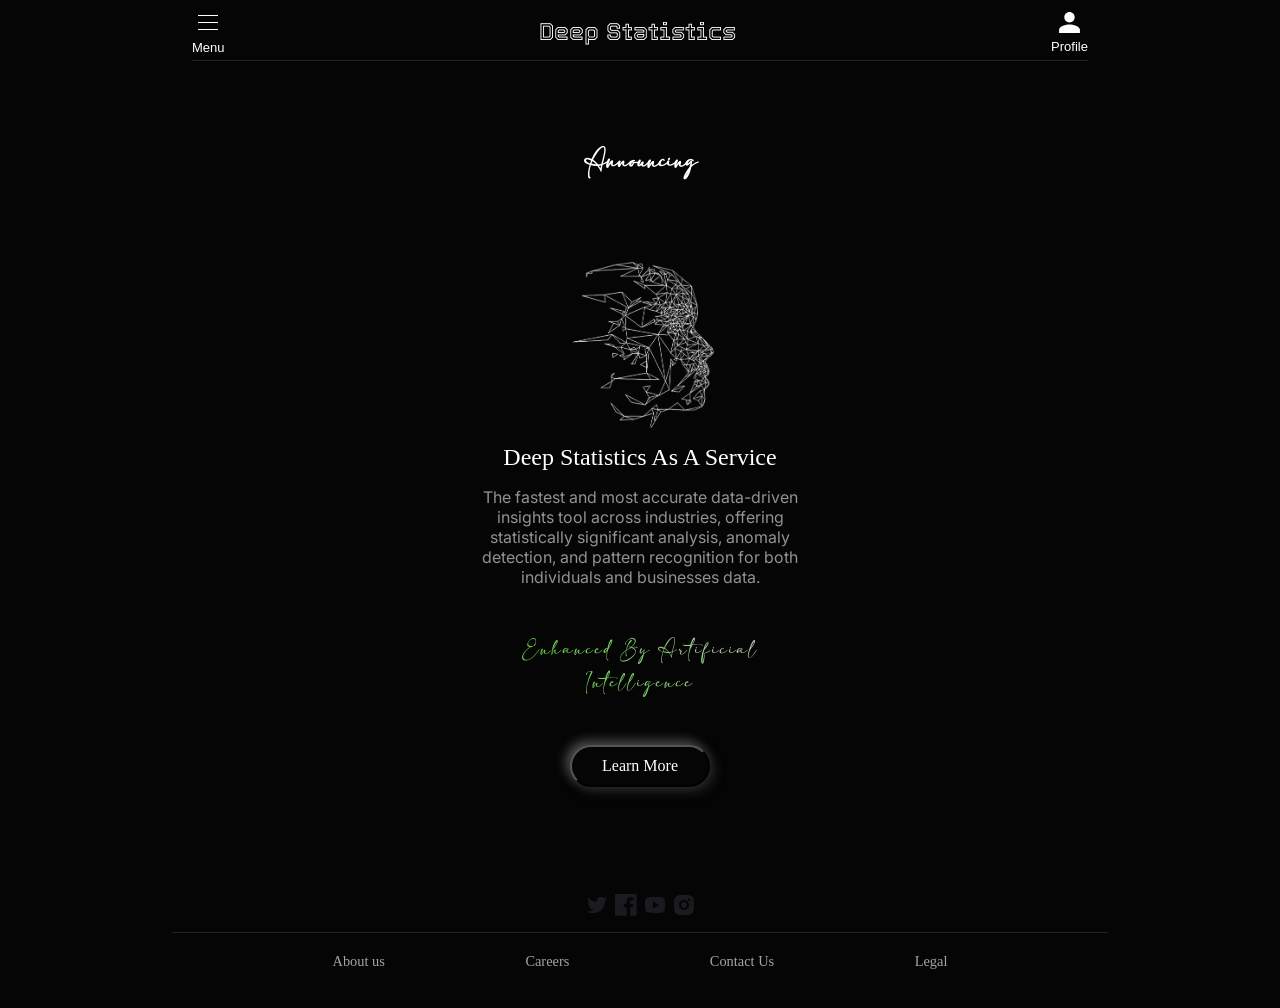
<file: index.html>
<!DOCTYPE html>
<html lang="en">
<head>
    <meta charset="UTF-8">
    <meta name="viewport" content="width=device-width, initial-scale=1.0">
    <title>Deep Statistics</title>
    <link href="https://fonts.googleapis.com/css2?family=Inter:wght@400;500;700&display=swap" rel="stylesheet">
   <link href="https://db.onlinewebfonts.com/c/4f6fb2fa3c231278167b36e966718cbb?family=Uni+Sans+Heavy+Regular" rel="stylesheet">
    <link rel="stylesheet" href="style.css">

</head>

<body>

    <header>
        <nav>
            <div style="display: grid; font-family: 'Uni Sans Heavy Regular', sans-serif;">
            <div class="menu">
                <button class="hamburger" id="hamburger">
                    <span class="line"></span>
                    <span class="line"></span>
                    <span class="line"></span>
                </button>


                <nav class="side-panel" id="sidePanel">
                    <ul>
                        <li><a href="index.html">Home</a></li>
                        <li><a href="pricing.html">Services</a></li>
                        <li><a href="mailto:business@statistics.org.in?subject=Contact%20Deep%20Statistics">Contact Us</a></li>
                    </ul>
                </nav>
            </div>
            <div style="color: white; font-size: 13px;">Menu</div>
            </div>

            <a href="./index.html">Deep Statistics</a>

            <div style="display: grid; font-family: 'Uni Sans Heavy Regular', sans-serif;">

            <div class="navbar">
                    <button class="profile-container" id="profile-hamburger">
                        <svg class="profile-icon" viewBox="0 0 24 24">
                            <path d="M12 12c2.76 0 5-2.24 5-5s-2.24-5-5-5-5 2.24-5 5 2.24 5 5 5zm0 2c-3.33 0-10 1.67-10 5v3h20v-3c0-3.33-6.67-5-10-5z"/>
                        </svg>
                    </button>

                    <nav class="profile-panel" id="profilePanel">
                        <ul>
                            <li><a href="login.html">Login</a></li>
                            <li><a href="login.html">Sign Up</a></li>
                        </ul>
                    </nav>
                </div>
                <div style="color: white; font-size: 13px;">Profile</div>

            </div>
        </nav>
    </header>

    <main>
        <fieldset style="border-top: none;">
            <legend>Announcing</legend>
            <div class="page-1">
                <div class="hero">
                    <img src="art/hero.png" alt="">
                    <div class="service">Deep Statistics As A Service</div>
                    <div class="about">The fastest and most accurate data-driven insights tool across industries, offering statistically significant analysis, anomaly detection, and pattern recognition for both individuals and businesses data.</div>
                    <div class="powered-by-ai">Enhanced By Artificial Intelligence</div>

                    <a href="./how-it-works.html">
                        <button class="learn-more">Learn More</button>
                    </a>

                </div>
            </div>
        </fieldset>
    </main>

    <footer>
        <section>
            <img src="icons/twitter.svg" alt="">
            <img src="icons/facebook.svg" alt="">
            <img src="icons/youtube.svg" alt="">
            <img src="icons/insta.svg" alt="">
        </section>
        <nav>
            <a href="./about.html">About us</a>
            <a href="./careers.html">Careers</a>
            <a href="mailto:business@statistics.org.in?subject=Contact%20Deep%20Statistics">Contact Us</a>
            <a href="./legal.html">Legal</a>
        </nav>
    </footer>

    <script>

        const hamburger = document.getElementById('hamburger');
        const profileHamburger = document.getElementById('profile-hamburger');
        const sidePanel = document.getElementById('sidePanel');

        const profilePanel = document.getElementById('profilePanel');

        hamburger.addEventListener('click', () => {
            hamburger.classList.toggle('active');
            sidePanel.classList.toggle('active');
        });

        profileHamburger.addEventListener('click', () => {
            profileHamburger.classList.toggle('active');
            profilePanel.classList.toggle('active');
        });

    </script>

</body>
</html>
</file>
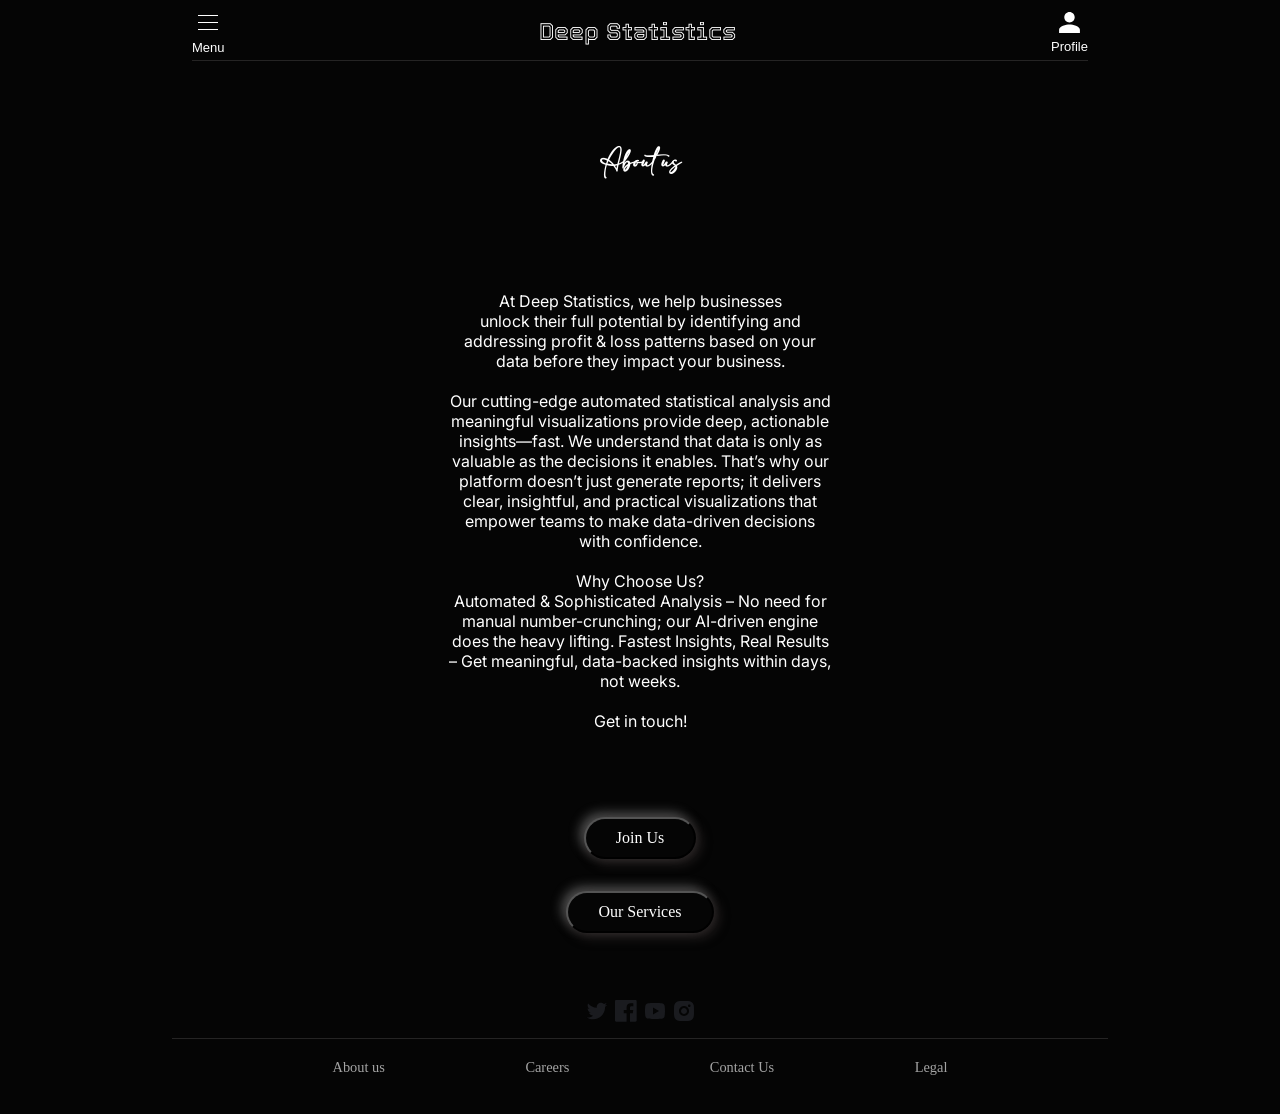
<file: about.html>
<!DOCTYPE html>
<html lang="en">
<head>
    <meta charset="UTF-8">
    <meta name="viewport" content="width=device-width, initial-scale=1.0">
    <title>Deep Statistics</title>
    <link href="https://fonts.googleapis.com/css2?family=Inter:wght@400;500;700&display=swap" rel="stylesheet">
    <link href="https://db.onlinewebfonts.com/c/4f6fb2fa3c231278167b36e966718cbb?family=Uni+Sans+Heavy+Regular" rel="stylesheet">
    <link rel="stylesheet" href="style.css">

</head>

<body>

<header>
    <nav>
        <div style="display: grid; font-family: 'Uni Sans Heavy Regular', sans-serif;">
            <div class="menu">
                <button class="hamburger" id="hamburger">
                    <span class="line"></span>
                    <span class="line"></span>
                    <span class="line"></span>
                </button>


                <nav class="side-panel" id="sidePanel">
                    <ul>
                        <li><a href="index.html">Home</a></li>
                        <li><a href="pricing.html">Services</a></li>
                        <li><a href="mailto:business@statistics.org.in?subject=Contact%20Deep%20Statistics">Contact Us</a></li>
                    </ul>
                </nav>
            </div>
            <div style="color: white; font-size: 13px;">Menu</div>
        </div>

        <a href="./index.html">Deep Statistics</a>

        <div style="display: grid; font-family: 'Uni Sans Heavy Regular', sans-serif;">

            <div class="navbar">
                <button class="profile-container" id="profile-hamburger">
                    <svg class="profile-icon" viewBox="0 0 24 24">
                        <path d="M12 12c2.76 0 5-2.24 5-5s-2.24-5-5-5-5 2.24-5 5 2.24 5 5 5zm0 2c-3.33 0-10 1.67-10 5v3h20v-3c0-3.33-6.67-5-10-5z"/>
                    </svg>
                </button>

                <nav class="profile-panel" id="profilePanel">
                    <ul>
                        <li><a href="login.html">Login</a></li>
                        <li><a href="login.html">Sign Up</a></li>
                    </ul>
                </nav>
            </div>
            <div style="color: white; font-size: 13px;">Profile</div>

        </div>
    </nav>
</header>

<main>

    <fieldset>
        <legend>About us</legend>
        <div class="about-us">
            <div>
                At Deep Statistics, we help businesses <br>unlock their full potential by identifying and addressing profit & loss patterns based on your data before they impact your business.
                <br><br>Our cutting-edge automated statistical analysis and meaningful visualizations provide deep, actionable insights—fast.
                We understand that data is only as valuable as the decisions it enables. That’s why our platform doesn’t just generate reports; it delivers clear, insightful, and practical visualizations that empower teams to make data-driven decisions with confidence.
    <br> <br>
                Why Choose Us?<br>
                Automated & Sophisticated Analysis – No need for manual number-crunching; our AI-driven engine does the heavy lifting.
                Fastest Insights, Real Results – Get meaningful, data-backed insights within days, not weeks.
                <br> <br>
                Get in touch!
            </div>
        </div>
    </fieldset>

    <a href="./careers.html">
        <button class="learn-more">Join Us</button>
    </a>

    <a href="pricing.html">
        <button class="learn-more">Our Services</button>
    </a>

</main>

<footer>
    <section>
        <img src="icons/twitter.svg" alt="">
        <img src="icons/facebook.svg" alt="">
        <img src="icons/youtube.svg" alt="">
        <img src="icons/insta.svg" alt="">
    </section>
    <nav>
        <a href="./about.html">About us</a>
        <a href="./careers.html">Careers</a>
        <a href="mailto:business@statistics.org.in?subject=Contact%20Deep%20Statistics">Contact Us</a>
        <a href="./legal.html">Legal</a>
    </nav>
</footer>

<script>

    const hamburger = document.getElementById('hamburger');
    const profileHamburger = document.getElementById('profile-hamburger');
    const sidePanel = document.getElementById('sidePanel');

    const profilePanel = document.getElementById('profilePanel');

    hamburger.addEventListener('click', () => {
        hamburger.classList.toggle('active');
        sidePanel.classList.toggle('active');
    });

    profileHamburger.addEventListener('click', () => {
        profileHamburger.classList.toggle('active');
        profilePanel.classList.toggle('active');
    });

</script>

</body>
</html>
</file>
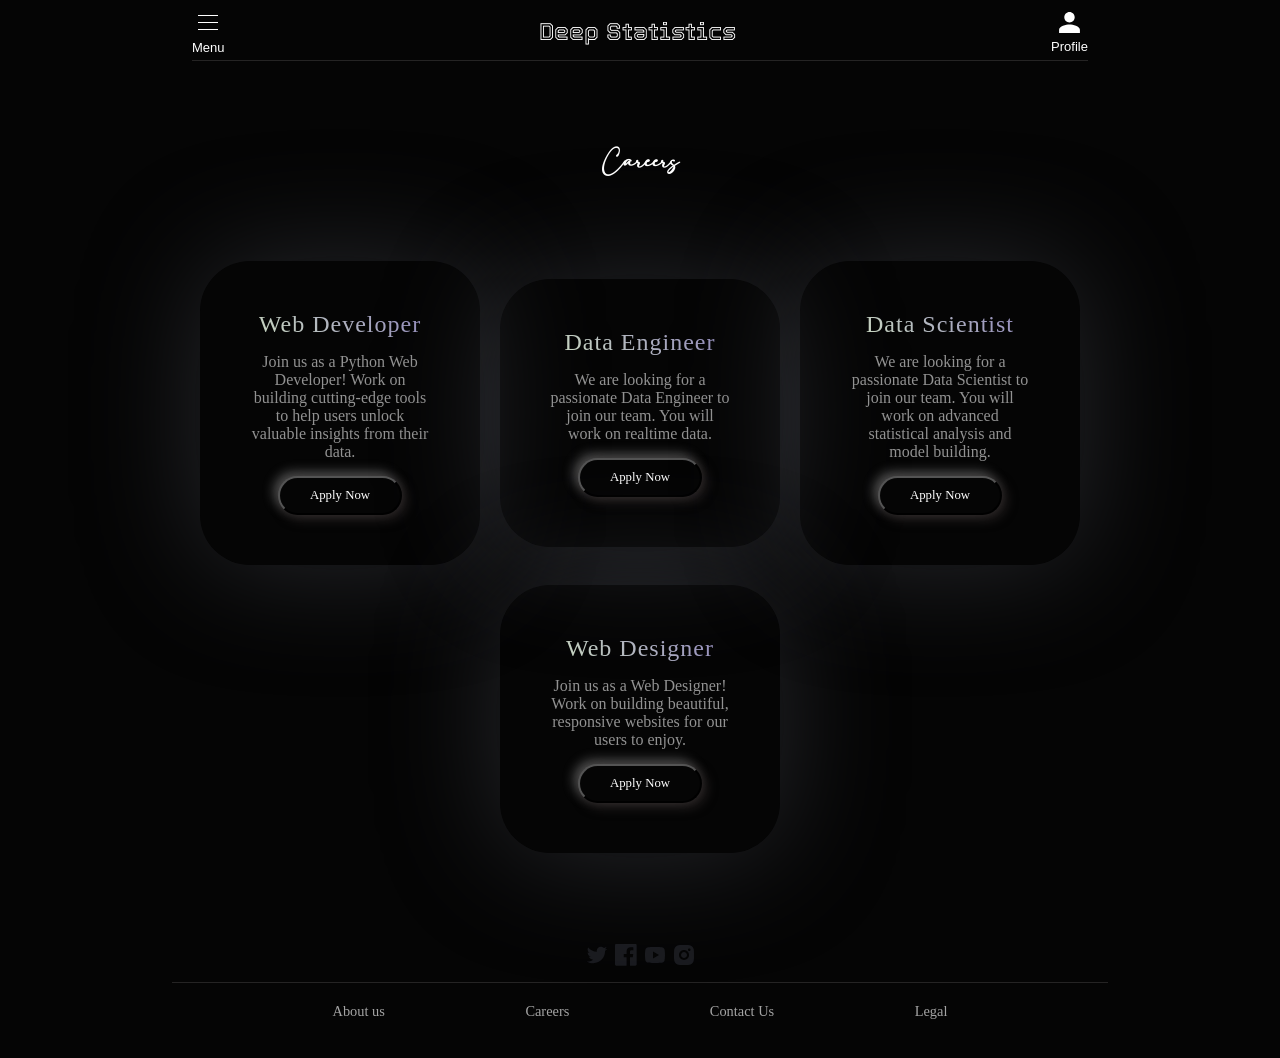
<file: careers.html>
<!DOCTYPE html>
<html lang="en">
<head>
    <meta charset="UTF-8">
    <meta name="viewport" content="width=device-width, initial-scale=1.0">
    <title>Deep Statistics</title>
    <link href="https://fonts.googleapis.com/css2?family=Inter:wght@400;500;700&display=swap" rel="stylesheet">
    <link href="https://db.onlinewebfonts.com/c/4f6fb2fa3c231278167b36e966718cbb?family=Uni+Sans+Heavy+Regular" rel="stylesheet">
    <link rel="stylesheet" href="style.css">

</head>

<body>

<header>
    <nav>
        <div style="display: grid; font-family: 'Uni Sans Heavy Regular', sans-serif;">
            <div class="menu">
                <button class="hamburger" id="hamburger">
                    <span class="line"></span>
                    <span class="line"></span>
                    <span class="line"></span>
                </button>


                <nav class="side-panel" id="sidePanel">
                    <ul>
                        <li><a href="index.html">Home</a></li>
                        <li><a href="pricing.html">Services</a></li>
                        <li><a href="mailto:business@statistics.org.in?subject=Contact%20Deep%20Statistics">Contact Us</a></li>
                    </ul>
                </nav>
            </div>
            <div style="color: white; font-size: 13px;">Menu</div>
        </div>

        <a href="./index.html">Deep Statistics</a>

        <div style="display: grid; font-family: 'Uni Sans Heavy Regular', sans-serif;">

            <div class="navbar">
                <button class="profile-container" id="profile-hamburger">
                    <svg class="profile-icon" viewBox="0 0 24 24">
                        <path d="M12 12c2.76 0 5-2.24 5-5s-2.24-5-5-5-5 2.24-5 5 2.24 5 5 5zm0 2c-3.33 0-10 1.67-10 5v3h20v-3c0-3.33-6.67-5-10-5z"/>
                    </svg>
                </button>

                <nav class="profile-panel" id="profilePanel">
                    <ul>
                        <li><a href="login.html">Login</a></li>
                        <li><a href="login.html">Sign Up</a></li>
                    </ul>
                </nav>
            </div>
            <div style="color: white; font-size: 13px;">Profile</div>

        </div>
    </nav>
</header>

<main>

    <fieldset>
        <legend>Careers</legend>
        <div class="pricing">
            <div class="card">
                <div class="card-header text-glow">Web Developer</div>
                <div>Join us as a Python Web Developer! Work on building cutting-edge tools to help users unlock valuable insights from their data.</div>
                <button class="talk-to-us" onclick="window.location.href='mailto:hiring@statistics.org.in?subject=Job%20Application%20-%20Web%20Developer'">Apply Now</button>
            </div>
            <div class="card">
                <div class="card-header text-glow">Data Engineer</div>
                <div>We are looking for a passionate Data Engineer to join our team. You will work on realtime data.</div>
                <button class="talk-to-us" onclick="window.location.href='mailto:hiring@statistics.org.in?subject=Job%20Application%20-%20Data%20Engineer'">Apply Now</button>

            </div>
            <div class="card">
                <div class="card-header text-glow">Data Scientist</div>
                <div>We are looking for a passionate Data Scientist to join our team. You will work on advanced statistical analysis and model building.</div>
                <button class="talk-to-us" onclick="window.location.href='mailto:hiring@statistics.org.in?subject=Job%20Application%20-%20Data%20Scientist'">Apply Now</button>

            </div>
            <div class="card">
                <div class="card-header text-glow">Web Designer</div>
                <div>Join us as a Web Designer! Work on building beautiful, responsive websites for our users to enjoy.</div>
                <button class="talk-to-us" onclick="window.location.href='mailto:hiring@statistics.org.in?subject=Job%20Application%20-%20Web%20Designer'">Apply Now</button>

            </div>
        </div>
    </fieldset>

</main>

<footer>
    <section>
        <img src="icons/twitter.svg" alt="">
        <img src="icons/facebook.svg" alt="">
        <img src="icons/youtube.svg" alt="">
        <img src="icons/insta.svg" alt="">
    </section>
    <nav>
        <a href="./about.html">About us</a>
        <a href="./careers.html">Careers</a>
        <a href="mailto:business@statistics.org.in?subject=Contact%20Deep%20Statistics">Contact Us</a>
        <a href="./legal.html">Legal</a>
    </nav>
</footer>
<script>

    const hamburger = document.getElementById('hamburger');
    const profileHamburger = document.getElementById('profile-hamburger');
    const sidePanel = document.getElementById('sidePanel');

    const profilePanel = document.getElementById('profilePanel');

    hamburger.addEventListener('click', () => {
        hamburger.classList.toggle('active');
        sidePanel.classList.toggle('active');
    });

    profileHamburger.addEventListener('click', () => {
        profileHamburger.classList.toggle('active');
        profilePanel.classList.toggle('active');
    });

</script>

</body>
</html>
</file>
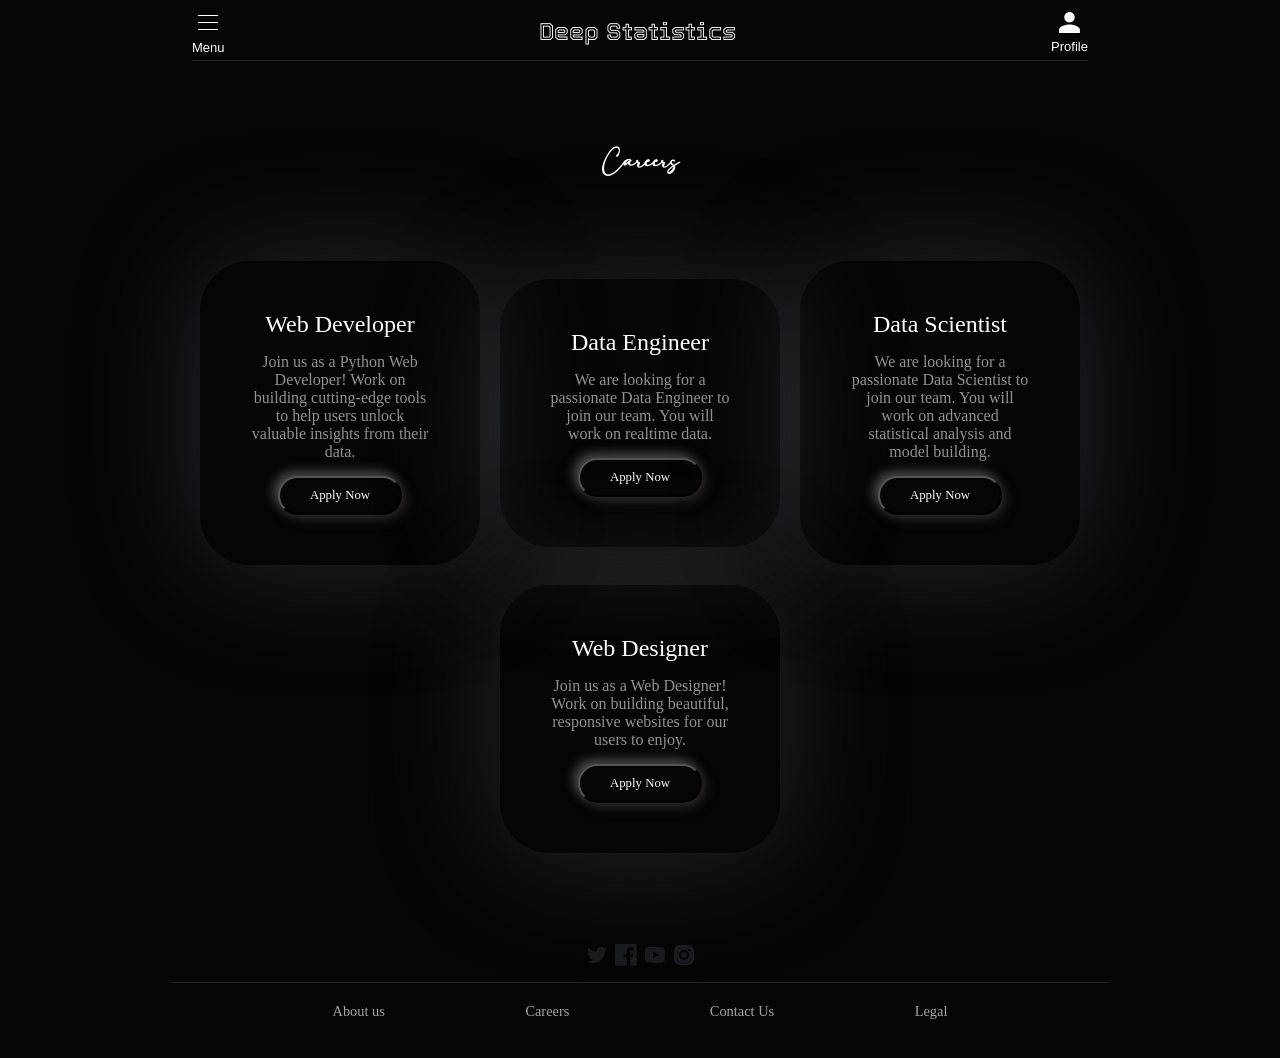
<file: contact.html>
<!DOCTYPE html>
<html lang="en">
<head>
    <meta charset="UTF-8">
    <meta name="viewport" content="width=device-width, initial-scale=1.0">
    <title>Deep Statistics</title>
    <link href="https://fonts.googleapis.com/css2?family=Inter:wght@400;500;700&display=swap" rel="stylesheet">
    <link href="https://db.onlinewebfonts.com/c/4f6fb2fa3c231278167b36e966718cbb?family=Uni+Sans+Heavy+Regular" rel="stylesheet">
    <link rel="stylesheet" href="style.css">

</head>

<body>

<header>
    <nav>
        <div style="display: grid; font-family: 'Uni Sans Heavy Regular', sans-serif;">
            <div class="menu">
                <button class="hamburger" id="hamburger">
                    <span class="line"></span>
                    <span class="line"></span>
                    <span class="line"></span>
                </button>


                <nav class="side-panel" id="sidePanel">
                    <ul>
                        <li><a href="index.html">Home</a></li>
                        <li><a href="pricing.html">Services</a></li>
                        <li><a href="mailto:business@statistics.org.in?subject=Contact%20Deep%20Statistics">Contact Us</a></li>
                    </ul>
                </nav>
            </div>
            <div style="color: white; font-size: 13px;">Menu</div>
        </div>

        <a href="./index.html">Deep Statistics</a>

        <div style="display: grid; font-family: 'Uni Sans Heavy Regular', sans-serif;">

            <div class="navbar">
                <button class="profile-container" id="profile-hamburger">
                    <svg class="profile-icon" viewBox="0 0 24 24">
                        <path d="M12 12c2.76 0 5-2.24 5-5s-2.24-5-5-5-5 2.24-5 5 2.24 5 5 5zm0 2c-3.33 0-10 1.67-10 5v3h20v-3c0-3.33-6.67-5-10-5z"/>
                    </svg>
                </button>

                <nav class="profile-panel" id="profilePanel">
                    <ul>
                        <li><a href="login.html">Login</a></li>
                        <li><a href="login.html">Sign Up</a></li>
                    </ul>
                </nav>
            </div>
            <div style="color: white; font-size: 13px;">Profile</div>

        </div>
    </nav>
</header>

<main>

    <fieldset>
        <legend>Careers</legend>
        <div class="pricing">
            <div class="card">
                <div class="card-header">Web Developer</div>
                <div>Join us as a Python Web Developer! Work on building cutting-edge tools to help users unlock valuable insights from their data.</div>
                <button class="talk-to-us" onclick="window.location.href='mailto:hiring@statistics.org.in?subject=Job%20Application%20-%20Web%20Developer'">Apply Now</button>
            </div>
            <div class="card">
                <div class="card-header">Data Engineer</div>
                <div>We are looking for a passionate Data Engineer to join our team. You will work on realtime data.</div>
                <button class="talk-to-us" onclick="window.location.href='mailto:hiring@statistics.org.in?subject=Job%20Application%20-%20Data%20Engineer'">Apply Now</button>

            </div>
            <div class="card">
                <div class="card-header">Data Scientist</div>
                <div>We are looking for a passionate Data Scientist to join our team. You will work on advanced statistical analysis and model building.</div>
                <button class="talk-to-us" onclick="window.location.href='mailto:hiring@statistics.org.in?subject=Job%20Application%20-%20Data%20Scientist'">Apply Now</button>

            </div>
            <div class="card">
                <div class="card-header">Web Designer</div>
                <div>Join us as a Web Designer! Work on building beautiful, responsive websites for our users to enjoy.</div>
                <button class="talk-to-us" onclick="window.location.href='mailto:hiring@statistics.org.in?subject=Job%20Application%20-%20Web%20Designer'">Apply Now</button>

            </div>
        </div>
    </fieldset>

</main>

<footer>
    <section>
        <img src="icons/twitter.svg" alt="">
        <img src="icons/facebook.svg" alt="">
        <img src="icons/youtube.svg" alt="">
        <img src="icons/insta.svg" alt="">
    </section>
    <nav>
        <a href="./about.html">About us</a>
        <a href="./careers.html">Careers</a>
        <a href="mailto:business@statistics.org.in?subject=Contact%20Deep%20Statistics">Contact Us</a>
        <a href="./legal.html">Legal</a>
    </nav>
</footer>

<script>

    const hamburger = document.getElementById('hamburger');
    const profileHamburger = document.getElementById('profile-hamburger');
    const sidePanel = document.getElementById('sidePanel');

    const profilePanel = document.getElementById('profilePanel');

    hamburger.addEventListener('click', () => {
        hamburger.classList.toggle('active');
        sidePanel.classList.toggle('active');
    });

    profileHamburger.addEventListener('click', () => {
        profileHamburger.classList.toggle('active');
        profilePanel.classList.toggle('active');
    });

</script>

</body>
</html>
</file>
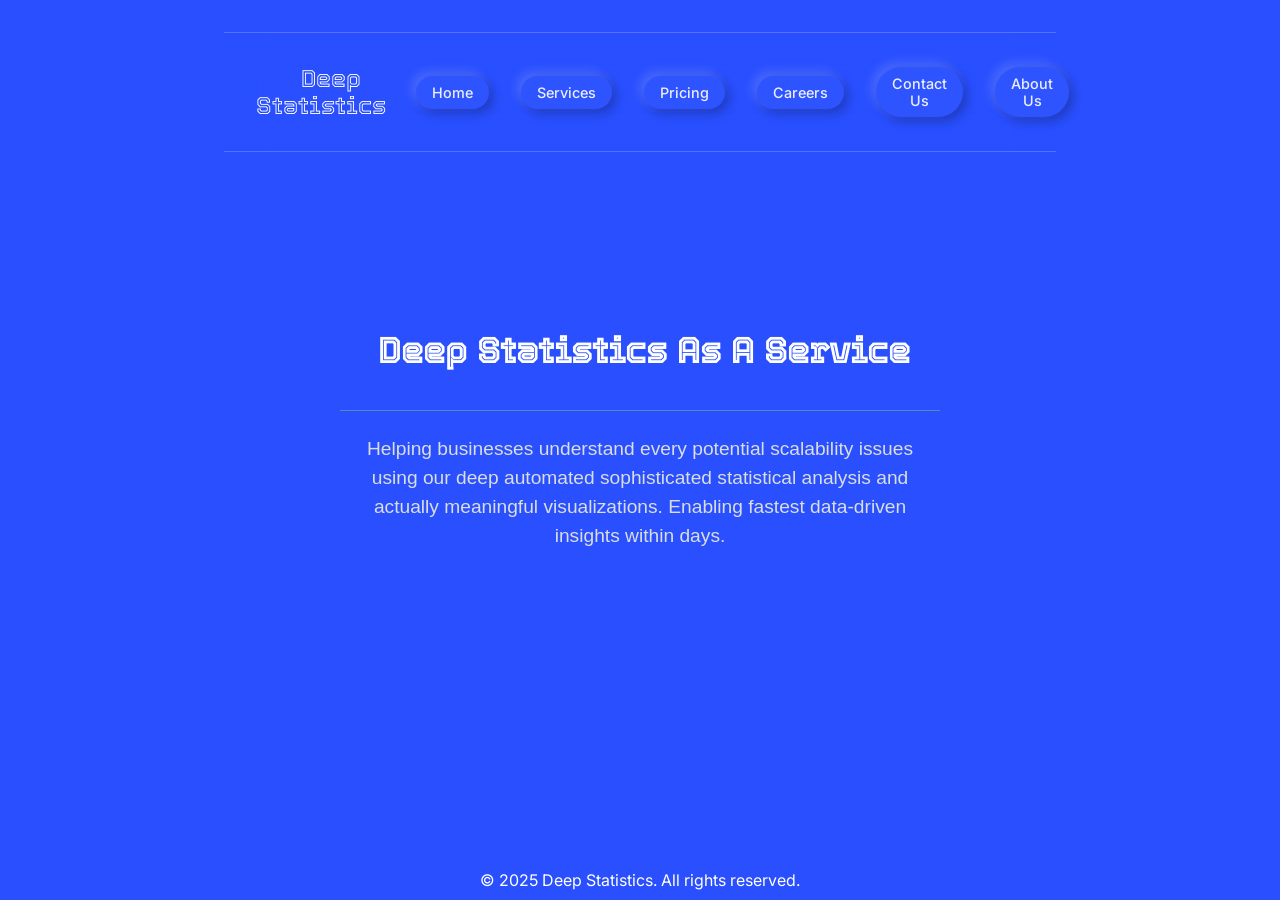
<file: index_backup.html>
<!DOCTYPE html>
<html lang="en">
<head>
    <meta charset="UTF-8">
    <meta name="viewport" content="width=device-width, initial-scale=1.0">
    <title>Deep Statistics</title>
    <link href="https://fonts.googleapis.com/css2?family=Inter:wght@400;500;700&display=swap" rel="stylesheet">
   <link href="https://db.onlinewebfonts.com/c/4f6fb2fa3c231278167b36e966718cbb?family=Uni+Sans+Heavy+Regular" rel="stylesheet">

    <style>
        @import url(https://db.onlinewebfonts.com/c/4f6fb2fa3c231278167b36e966718cbb?family=Uni+Sans+Heavy+Regular);
        @font-face {
            font-family: 'Tourney';
            src: url('Tourney.ttf') format('truetype');
            font-weight: normal;
            font-style: normal;
        }

@font-face {
    font-family: "Uni Sans Heavy Regular";
    src: url("https://db.onlinewebfonts.com/t/4f6fb2fa3c231278167b36e966718cbb.eot");
    src: url("https://db.onlinewebfonts.com/t/4f6fb2fa3c231278167b36e966718cbb.eot?#iefix")format("embedded-opentype"),
    url("https://db.onlinewebfonts.com/t/4f6fb2fa3c231278167b36e966718cbb.woff2")format("woff2"),
    url("https://db.onlinewebfonts.com/t/4f6fb2fa3c231278167b36e966718cbb.woff")format("woff"),
    url("https://db.onlinewebfonts.com/t/4f6fb2fa3c231278167b36e966718cbb.ttf")format("truetype"),
    url("https://db.onlinewebfonts.com/t/4f6fb2fa3c231278167b36e966718cbb.svg#Uni Sans Heavy Regular")format("svg");
}

        body, html {
            margin: 0;
            padding: 0;
            height: 100%;
            background-color: #294fff;
            color: white;
            font-family: 'Inter', sans-serif;
            display: flex;
            flex-direction: column;
            align-items: center;
            justify-content: center;
            text-align: center;
        }

        header {
            width: 100%;
            padding: 20px;
            background: #294fff; /* Same header background color */
            position: fixed;
            top: 0;
            left: 0;
            display: flex;
            justify-content: space-between;
            align-items: center;
            box-sizing: border-box;
        }

        .logo {
            font-family: 'Tourney', sans-serif;
            font-size: 1.5rem;
        }

        nav {
            display: flex;
            gap: 20px;
        }

        header nav a {
            color: white;
            text-decoration: none;
            font-size: 1rem;
            font-family: 'Inter', sans-serif;
            padding: 0 10px;
        }

        header nav a:hover {
            text-decoration: underline;
        }

        main {
            flex: 1;
            display: flex;
            flex-direction: column;
            justify-content: center;
            align-items: center;
            padding: 80px 20px 20px; /* Adjust for header space */
        }

        h1 {
            font-size: 4rem;
            margin: 0.5em 0;
            font-family: 'Tourney', sans-serif;
        }

        p {
            font-size: 1.4rem;
            /*max-width: 600px;*/
            /*font-family: 'Inter', sans-serif;*/
            font-family: "Uni Sans Heavy Regular", sans-serif;
            /*text-transform: lowercase;*/
            /*font-weight: 100;*/
            line-height: 1.5;
            color: #d9dee1;
        }
.cta-button {
    background-color: transparent;  /* Transparent background */
    color: white;
    margin: 20px;/* Blue text */
    padding: 15px 30px;             /* Button padding */
    border: 1px solid white;        /* Outer white border */
    border-radius: 50px;
    font-size: 1.2rem;
    cursor: pointer;
    font-family: 'Inter', sans-serif;
    position: relative;
    z-index: 1;
    transition: background-color 0.3s ease; /* Only the background color will change on hover */
    font-family: 'Tourney', sans-serif;
}


.cta-button:hover {
    background-color: #d8d876;   /* Blue background on hover */
    color: black;
    /*font-family: 'Tourney', sans-serif;*/
}


        footer {
            padding: 10px;
            background-color: #294fff;
            width: 100%;
            text-align: center;
            position: fixed;
            bottom: 0;
            display: flex;
            justify-content: center;
            align-items: center;
            gap: 15px;
            font-family: 'Inter', sans-serif;
        }

        .social-link {
            color: white;
            text-decoration: none;
            font-size: 1rem;
            font-family: 'Inter', sans-serif;
        }

        .social-link:hover {
            text-decoration: underline;
        }

        @media (max-width: 600px) {
            h1 {
                font-size: 2.5rem;
            }

            header nav a {
                font-size: 0.9rem;
            }

            p {
                font-size: 1rem;
            }

            nav {
                gap: 10px;
            }
        }
        .logo a {
  text-decoration: none; /* Removes the underline */
  color: inherit; /* Inherits the color from the parent element */
}
        .speak {
            font-family: 'Tourney', sans-serif;
            font-size: 2.5rem;
            color: white;
        }


        /* Navigation */


nav {
    position: fixed;
    top: 2rem; /* Stick to the top of the page */
    left: 50%;
    transform: translateX(-50%);
    width: 60%;
    display: flex;
    justify-content: space-between;
    align-items: center;
    padding: 2rem 2rem;
    /*background: rgba(255, 255, 255, 0.1); !* Semi-transparent white *!*/
    backdrop-filter: blur(20px); /* Strong blur for glass effect */
    /*border-radius: 50px;*/
    z-index: 9999;
    border-bottom: 1px solid rgba(255, 255, 255, 0.2); /* Light border */
    border-top: 1px solid rgba(255, 255, 255, 0.2); /* Light border */
    /*box-shadow:*/
    /*    -8px -8px 16px rgba(41, 79, 255, 0.3), !* Outer highlight (matches page background) *!*/
    /*    8px 8px 16px rgba(0, 0, 0, 0.2), !* Outer shadow *!*/
    /*    inset -4px -4px 8px rgba(255, 255, 255, 0.1), !* Inner highlight *!*/
    /*    inset 4px 4px 8px rgba(0, 0, 0, 0.1); !* Inner shadow *!*/
    font-family: 'Inter', sans-serif;
}



.logo a {
    font-size: 1.5rem;
    font-weight: 200;
    font-family: 'Tourney', sans-serif;
}

.nav-links {
    display: flex;
    gap: 2rem;
    align-items: center;
}
.nav-links a {
    color: white;
    text-decoration: none;
    font-size: 0.9rem;
    opacity: 0.9;
    transition: opacity 0.3s ease;
    font-weight: 500;
    padding: 0.5rem 1rem;
    /*font-family: 'Tourney', sans-serif;*/
}

.nav-links a:hover {
    opacity: 1;
    background: rgba(255, 255, 255, 0.1);
    border-radius: 25px;
    text-decoration: none;

}


/*main {*/
/*    padding: 2rem;*/
/*}*/

.grid-container {
    display: grid;
    grid-template-columns: 1fr 2fr 1fr; /* 3 equal columns */
    grid-template-rows: auto auto auto auto; /* 4 rows */
    gap: 0; /* No gap between grid items */
    max-width: 1200px;
    margin: 0 auto;
    /*background-color: rgba(255, 255, 255, 0.1); !* Background for the grid *!*/
}

.grid-item {
    /*background: rgba(255, 255, 255, 0.1); !* Semi-transparent background *!*/
    padding: 1.5rem;
    position: relative; /* For pseudo-element borders */
}


/* Intro Block (Spans 00, 01, 02) */
.intro {
    grid-column: span 3; /* Span across all 3 columns */
    text-align: center; /* Left-align the text */
    padding-left: 2rem; /* Add some padding to the left */
    /*border-bottom: 1px solid #498dc1;*/
}

.intro h1 {
    font-size: 2.2rem;
    margin-bottom: 1rem;
}

.intro p {
    font-size: 2rem;
}

/* Buttons (11, 12) */
.button {
    display: flex;
    align-items: center;
    justify-content: center;
}

.button button {
    padding: 1rem 2rem;
    background: rgba(255, 255, 255, 0.2);
    border: 1px solid rgba(255, 255, 255, 0.3);
    color: white;
    border-radius: 50px;
    cursor: pointer;
    font-size: 1rem;
}

/* Contact Info, Phone Numbers, Addresses */
.phone-numbers  {
    display: flex;
    flex-direction: column;
    gap: 0.5rem;
    text-align: left;
}
.about {
        display: flex;
    flex-direction: column;
    gap: 0.5rem;
    text-align: center;
    border-top: 1px solid #498dc1;

}

.about p {
    margin: 0;
    font-size: 1.2rem;
    text-align: center;
}

.phone-numbers p {
    margin: 0;
    font-size: 1.1rem;
}

.addresses {
        display: flex;
    flex-direction: column;
    gap: 0.5rem;
    text-align: center;
}
.addresses p {
        margin: 0;
    font-size: 1.2rem;
}


.contact-info *{
    display: flex;
    flex-direction: column;
    gap: 0.5rem;
    text-align: left;
    font-size: 1.2rem;
}

.city p {
        display: flex;
    flex-direction: column;
    gap: 0.5rem;
    text-align: right;
     font-size: 1rem;
}

.send-request{
    /*border-top: 1px solid #498dc1;*/
    text-align: left;
}


.clickbutton {
    /*font-size: 0.5rem;*/
    display: inline-block;
    padding: 2rem;
    background: #2f55ff; /* Slightly lighter than #294fff for neomorphic blending */
    border-radius: 50px;
    border: none; /* Neomorphism doesn't use visible borders */
    box-shadow:
        4px 4px 12px rgba(0, 0, 0, 0.3),  /* Outer shadow for depth */
        -4px -4px 12px rgba(255, 255, 255, 0.2); /* Soft highlight */
    font-family: 'Inter', sans-serif;
    cursor: pointer;
    transition: all 0.2s ease;
    text-align: center;
    color: white; /* Ensuring text visibility */
    text-decoration: none;
}

.clickbutton2 {
    /*font-size: 0.5rem;*/
    display: inline-block;
    padding-left: 2rem;
    padding-right: 2rem;
    padding-top: 1rem;
    padding-bottom: 1rem;

    background: #2f55ff; /* Slightly lighter than #294fff for neomorphic blending */
    border-radius: 50px;
    border: none; /* Neomorphism doesn't use visible borders */
    box-shadow:
        4px 4px 12px rgba(0, 0, 0, 0.3),  /* Outer shadow for depth */
        -4px -4px 12px rgba(255, 255, 255, 0.2); /* Soft highlight */
    cursor: pointer;
    transition: all 0.2s ease;
    text-align: center;
    color: white; /* Ensuring text visibility */
    text-decoration: none;
    font-size: 1.2rem;
    font-family: 'Tourney', sans-serif;
}

.clickbutton2:hover {
    /*box-shadow:*/
    /*    inset 6px 6px 12px rgba(0, 0, 0, 0.3),  !* Inner shadow to create pressed effect *!*/
    /*    inset -6px -6px 12px rgba(255, 255, 255, 0.2); !* Inner highlight *!*/
    /*transform: scale(0.98); !* Slight shrink *!*/
        box-shadow:
        inset 4px 4px 8px rgba(0, 0, 0, 0.4),
        inset -4px -4px 8px rgba(255, 255, 255, 0.1);
    /*transform: scale(0.95);*/
    background: #2645d3; /* Slightly darker for a pressed effect */
}


/* Hover Effect */
.clickbutton:hover {
    /*box-shadow:*/
    /*    inset 6px 6px 12px rgba(0, 0, 0, 0.3),  !* Inner shadow to create pressed effect *!*/
    /*    inset -6px -6px 12px rgba(255, 255, 255, 0.2); !* Inner highlight *!*/
    /*transform: scale(0.98); !* Slight shrink *!*/
        box-shadow:
        inset 4px 4px 8px rgba(0, 0, 0, 0.4),
        inset -4px -4px 8px rgba(255, 255, 255, 0.1);
    /*transform: scale(0.95);*/
    background: #2645d3; /* Slightly darker for a pressed effect */
}

/* Active Click Effect */
/*.clickbutton.active {*/
/*    box-shadow:*/
/*        inset 6px 6px 14px rgba(0, 0, 0, 0.3),*/
/*        inset -6px -6px 14px rgba(255, 255, 255, 0.5),*/
/*        0px 0px 10px rgba(0, 0, 0, 0.1);*/
/*    background: #2c4fdd; !* Slightly darker *!*/
/*    transform: scale(0.96);*/
/*}*/

.clickbutton.active {
    box-shadow:
        inset 4px 4px 8px rgba(0, 0, 0, 0.4),
        inset -4px -4px 8px rgba(255, 255, 255, 0.1);
    /*transform: scale(0.95);*/
    background: #2645d3; /* Slightly darker for a pressed effect */
        color: #d4cdcd;
}

    </style>


</head>
<body>
    <header>



        <nav>
            <div class="logo"><a href="index_backup.html" >Deep Statistics</a></div>
            <div class="nav-links">
                <a class="clickbutton" data-page="index" href="/index_backup.html">Home</a>
                <a class="clickbutton" data-page="services" href="/services.html">Services</a>
                <a class="clickbutton" data-page="pricing" href="/pricing.html">Pricing</a>
                <a class="clickbutton" data-page="career" href="careers.html">Careers</a>
                <a class="clickbutton" data-page="contact" onclick="window.location.href='mailto:business@statistics.org.in?subject=Contact%20Deep%20Statistics'" href="/pricing">Contact Us</a>
                <a class="clickbutton" data-page="about" href="https://www.linkedin.com/company/deep-statistics/about/?viewAsMember=true">About Us</a>
            </div>


        </nav>
    </header>

<!--    <main>-->
<!--            <div class="speak">Deep Statistics As A Service</div ><br>-->
<!--        <p>Helping businesses understand every potential scalability issues using our deep automated sophisticated statistical analysis and actually meaningful visualizations. Enabling fastest data-driven insights within days.</p>-->
<!--        <br>-->
<!--        <button class="cta-button" onclick="window.location.href='mailto:business@statistics.org.in?subject=Contact%20Deep%20Statistics'">Contact Us</button>-->

<!--    </main>-->

<main>
    <div class="grid-container">
        <!-- Intro Block (Spans 00, 01, 02) -->
        <div class="grid-item intro">
            <h1>Deep Statistics As A Service</h1>
        </div>

        <!-- Empty Cell (10) -->
<!--        <div class="grid-item empty"></div>-->


        <div class="grid-item"></div>

        <!-- Buttons (11, 12) -->
        <div class="grid-item button about">
<!--            <button class="clickbutton">SEND A REQUEST</button>-->
<p>Helping businesses understand every potential scalability issues using our deep automated sophisticated statistical analysis and actually meaningful visualizations. Enabling fastest data-driven insights within days.</p>


        </div>
        <div class="grid-item button see-presentation">

<!--            <button class="clickbutton">SEE OUR PRESENTATION</button>-->

        </div>

        <!-- Third Row (20, 21, 22) -->
        <div class="grid-item contact-info">
<!--            <p>HELLO@VINTAGE.AGENCY</p>-->
<!--            <p>HELLO@VINTAGE.AGENCY</p>-->
<!--            <p>SALES@VINTAGE.COM.UA</p>-->


        </div>
        <div class="grid-item phone-numbers">

<!--            <p>+38(050)4447208</p>-->
<!--            <p>+44 (800)098 8317</p>-->
<!--            <p>+38 (050)4447208</p>-->

        </div>
        <div class="grid-item addresses">
<!--            <p>110 Wall St</p>-->
<!--            <p>12 Hammersmith Grove</p>-->
<!--            <p>Kazymyra Maleyycha Str.48</p>-->

        </div>

        <!-- Fourth Row (30, 31, 32) -->
        <div class="grid-item city">
<!--            <p>Kyiv, Ukraine</p>-->

        </div>
        <div class="grid-item city">
<!--            <p>New York, NY 10005</p>-->
        </div>
        <div class="grid-item city">
<!--            <p>New Delhi, India</p>-->
<!--                <button class="clickbutton2" onclick="window.location.href='mailto:business@statistics.org.in?subject=Contact%20Deep%20Statistics'">Contact Us</button>-->



        </div>
    </div>
</main>



    <footer>
        <span>&copy; 2025 Deep Statistics. All rights reserved.</span>

    </footer>

    <script>
document.addEventListener("DOMContentLoaded", function () {
    // Get the current page from the URL
    let currentPage = window.location.pathname.split("/").pop().replace(".html", "");

    // Handle cases where the user is on the root ("/")
    if (currentPage === "") {
        currentPage = "index";
    }

    // Find the button that matches the current page and add 'active' class
    document.querySelectorAll(".clickbutton").forEach(button => {
        if (button.dataset.page === currentPage) {
            button.classList.add("active");
        }
    });
});

    </script>
</body>
</html>
</file>
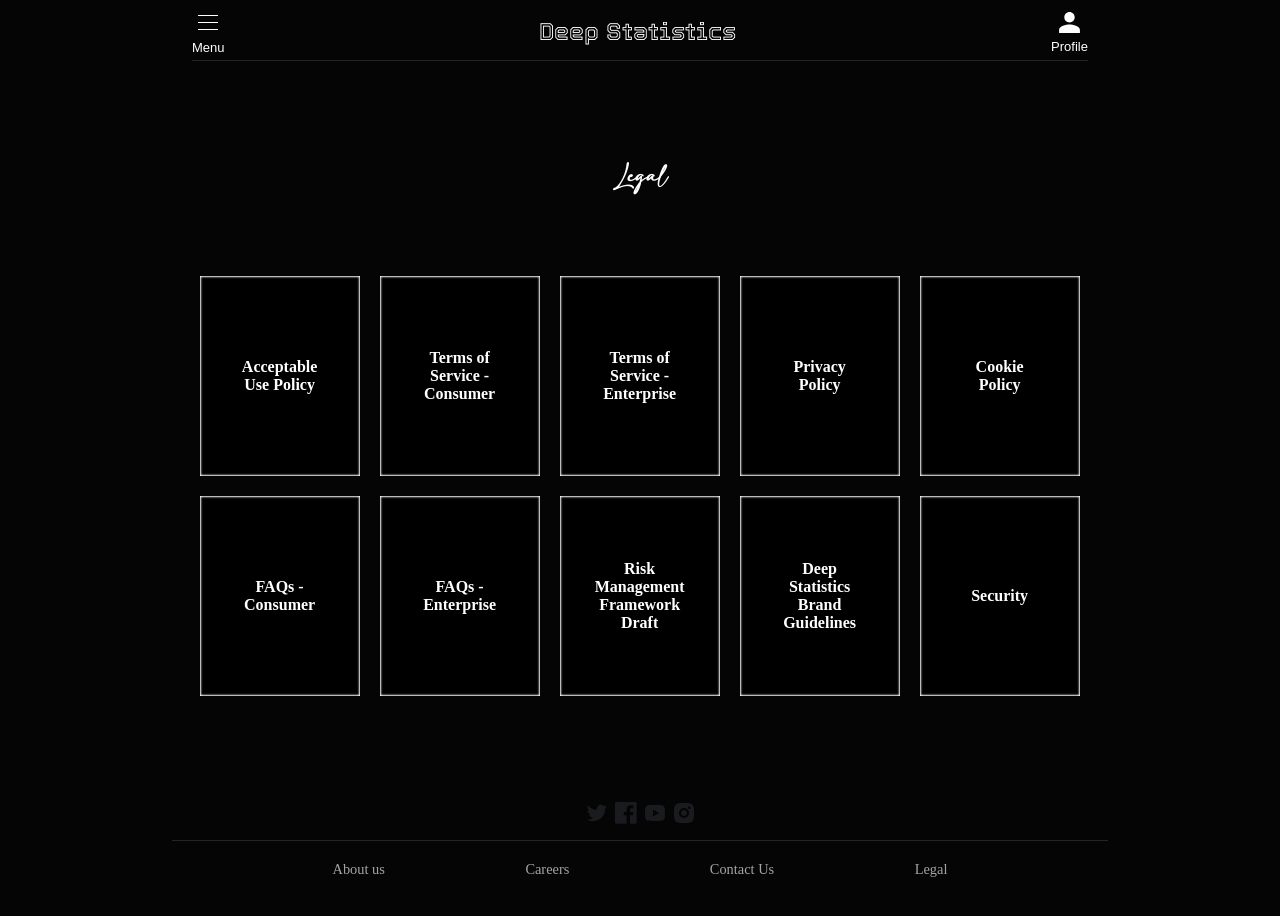
<file: legal.html>
<!DOCTYPE html>
<html lang="en">
<head>
    <meta charset="UTF-8">
    <meta name="viewport" content="width=device-width, initial-scale=1.0">
    <title>Deep Statistics</title>
    <link href="https://fonts.googleapis.com/css2?family=Inter:wght@400;500;700&display=swap" rel="stylesheet">
    <link href="https://db.onlinewebfonts.com/c/4f6fb2fa3c231278167b36e966718cbb?family=Uni+Sans+Heavy+Regular" rel="stylesheet">
    <link rel="stylesheet" href="style.css">
    <link rel="stylesheet" href="legal.css">

</head>

<body>

<header>
    <nav>
        <div style="display: grid; font-family: 'Uni Sans Heavy Regular', sans-serif;">
            <div class="menu">
                <button class="hamburger" id="hamburger">
                    <span class="line"></span>
                    <span class="line"></span>
                    <span class="line"></span>
                </button>


                <nav class="side-panel" id="sidePanel">
                    <ul>
                        <li><a href="index.html">Home</a></li>
                        <li><a href="pricing.html">Services</a></li>
                        <li><a href="mailto:business@statistics.org.in?subject=Contact%20Deep%20Statistics">Contact Us</a></li>
                    </ul>
                </nav>
            </div>
            <div style="color: white; font-size: 13px;">Menu</div>
        </div>

        <a href="./index.html">Deep Statistics</a>

        <div style="display: grid; font-family: 'Uni Sans Heavy Regular', sans-serif;">

            <div class="navbar">
                <button class="profile-container" id="profile-hamburger">
                    <svg class="profile-icon" viewBox="0 0 24 24">
                        <path d="M12 12c2.76 0 5-2.24 5-5s-2.24-5-5-5-5 2.24-5 5 2.24 5 5 5zm0 2c-3.33 0-10 1.67-10 5v3h20v-3c0-3.33-6.67-5-10-5z"/>
                    </svg>
                </button>

                <nav class="profile-panel" id="profilePanel">
                    <ul>
                        <li><a href="login.html">Login</a></li>
                        <li><a href="login.html">Sign Up</a></li>
                    </ul>
                </nav>
            </div>
            <div style="color: white; font-size: 13px;">Profile</div>

        </div>
    </nav>
</header>

<main>

    <fieldset>
        <legend>Legal</legend>

        <div class="bookshelf">
            <!-- Book 1: Acceptable Use Policy -->
            <div class="book">
                <div class="cover">
                    <div class="title" >Acceptable Use Policy</div>
                </div>
                <div class="pages">
                    <div class="content">
                        <h3>Deep Statistics Acceptable Use Policy</h3>
                        <p><strong>Effective:</strong> January 2, 2025</p>

                        <p>Deep Statistics’s Acceptable Use Policy (“AUP”) applies to anyone using our Service, including consumers, developers, and businesses. We aim to maximize your control over how you use our Service while also ensuring that you do so in a way that is compliant with the law, responsible, and safe for humanity. Our policies will evolve over time as our Service and user base change, as well as based on what we learn over time.</p>

                        <p>By using our Service, you agree to comply with our policies. Violating our policies could result in action against your account, up to suspension or termination. Capitalized terms used and not defined herein are defined in the Terms of Service – Consumer or Terms of Service – Enterprise.</p>

                        <h2>Acceptable Use</h2>
                        <p>You are free to use our Service as you see fit so long as you use it to be a good human, act safely and responsibly, comply with the law, do not harm people, and respect our guardrails:</p>

                        <h3>1. Comply with the law</h3>
                        <p>For example, don’t use our Service or Outputs to promote or engage in illegal activities, including:</p>
                        <ul>
                            <li>Violating copyright, trademark, or other intellectual property law</li>
                            <li>Violating a person’s privacy or their right to publicity</li>
                            <li>Depicting likenesses of persons in a pornographic manner</li>
                            <li>The sexualization or exploitation of children</li>
                            <li>Operating in a regulated industry or region without complying with those regulations</li>
                            <li>Defrauding, defaming, scamming, or spamming</li>
                            <li>Espionage, spying, stalking, hacking, doxing, or phishing</li>
                        </ul>

                        <h3>2. Do not harm people or property</h3>
                        <p>This prohibition includes things like using our Service or Outputs to:</p>
                        <ul>
                            <li>Critically harm or promoting critically harming human life (yours or anyone else’s)</li>
                            <li>Take unauthorized actions on behalf of others</li>
                            <li>Develop bioweapons, chemical weapons, or weapons of mass destruction</li>
                            <li>Destroy property</li>
                        </ul>

                        <h3>3. Respect guardrails and don’t mislead</h3>
                        <p>Don’t circumvent safeguards unless you are part of an official Red Team or otherwise have our official blessing. Don’t mislead people as to the nature and source of Outputs, including images. You should be transparent and disclose your use of AI assistance and potential limitations, as applicable.</p>

                        <p>We report suspected child sexual abuse material to the National Center for Missing and Exploited Children.</p>

                            <p>By using our service, you agree to abide by these terms.</p>

                    </div>
                </div>
            </div>

            <!-- Book 2: Terms of Service - Consumer -->
            <div class="book">
                <div class="cover">
                    <div class="title" >Terms of Service - Consumer</div>
                </div>
                <div class="pages">
                    <div class="content">
                        <h1>Terms of Service - Consumer</h1>
                        <p><strong>Effective:</strong> February 14, 2025 (previous version)</p>

                        <h2>Welcome to Deep Statistics!</h2>
                        <p>These Terms of Service ("Terms") apply to your use of deep statistics and Deep Statistics's other services for individuals, along with any associated software applications and websites (collectively, the "Service"). These Terms form an agreement between you and deep.statistics.org.in LLC, a Nevada company ("Deep Statistics," "we," "our," or "us"). By using our Service, you agree to these Terms.</p>

                        <p>Please note:</p>
                        <ul>
                            <li>We reserve the right to modify these Terms.</li>
                            <li>Our Enterprise Terms of Use govern the use of our services for developers and businesses, including Deep Statistics APIs and PromptIDE.</li>
                            <li>If you reside in the European Economic Area, United Kingdom, or Switzerland (collectively, "Europe"), your use of the Service is governed by the Europe Specific Terms below.</li>
                            <li>Please read our <a href="#">Privacy Policy</a>, which describes how we collect and use personal information. Although it does not form part of these Terms, it is an important document you should read. Another document that is helpful but not part of these Terms is our <a href="#">Consumer FAQs</a> that give further information about our Service.</li>
                        </ul>

                        <h2>Who we are</h2>
                        <p>Deep Statistics is a company working on building artificial intelligence to accelerate human scientific discovery. We are guided by our mission to advance our collective understanding of the universe. As part of our mission, we have developed "deep statistics," a conversational generative AI powered by Deep Statistics’s large language models. For more information about Deep Statistics, please visit <a href="https://deep.statistics.org.in/">https://deep.statistics.org.in/</a>. Deep Statistics is a separate company fromDeep StatisticsCorp ("Deep Statistics", previously Twitter).</p>

                        <h2>Registration and access</h2>
                        <h3>Minimum age</h3>
                        <p>You must be at least 13 years old or the minimum age required in your country to use the Service. To use the Service, you must confirm that you meet the minimum age requirement. If you are a teenager between the ages of 13 and 17 years old, you must have your parent or legal guardian’s permission to use the Service, and they must agree to our Terms of Service. While we have taken measures to limit undesirable training data and outputs, the Service could produce output that is not appropriate for all ages. Depending on how you choose to interact with the Service, the Service may respond with some suggestive dialogue, coarse language, crude humor, sexual situations, or violence. We urge parents to exercise care in monitoring the use of the Service by their teenagers.</p>

                        <h3>Registration</h3>
                        <p>You must provide accurate and complete information to register for an account to use our Service. You may not share your account credentials or make your account available to anyone else and are responsible for all activities that occur under your account. If you create an account or use the Service on behalf of another person or entity, you must have the authority to accept these Terms on their behalf.</p>

                        <h3>Logging in through a third-party service</h3>
                        <p>By choosing to login to our Service by using a third-party service, such as Google, Apple, or X, you give us permission to access, use, and store your information from that service, as permitted by that service, which may include log-in credentials and/or access tokens for that service. If connecting to our Service using yourDeep Statisticscredentials, you may elect (opt-in) to bring yourDeep Statisticsuser profile,Deep Statisticsaccount and location information,Deep Statisticspreferences,Deep Statisticspost history (yourDeep Statisticsposts viewable on yourDeep Statisticsaccount including posts to and from all accounts (public or protected) that you can view), and your deep statistics inDeep Statisticsconversation history to your Deep Statistics account.</p>

                        <h2>Using our Service</h2>
                        <h3>What you can do</h3>
                        <p>Subject to your compliance with these Terms, you may access and use our Service. You must comply with all applicable laws as well as our Acceptable Use Policy and any other documentation, guidelines, or policies we make available to you, including on our website.</p>

                        <h3>What you cannot do</h3>
                        <p>You are prohibited from using our Service for any illegal, harmful, or abusive activity, including but not limited to:</p>
                        <ul>
                            <li>Detrimentally impacting the Service, including by:
                                <ul>
                                    <li>Modifying, copying, leasing, selling, distributing, reverse engineering, or decompiling our Service</li>
                                    <li>Using the Service or any Output, to develop models or services that compete with Deep Statistics</li>
                                    <li>Disrupting, interfering, or unauthorized access to the Service or its safety systems</li>
                                </ul>
                            </li>
                            <li>Causing harm or engaging in abusive activity, including by:
                                <ul>
                                    <li>Critically harming or promoting critically harming human life (yours or anyone else’s)</li>
                                    <li>Violating copyright, trademark, or other intellectual property law</li>
                                    <li>Violating a person’s privacy or their right to publicity</li>
                                    <li>The sexualization or exploitation of children</li>
                                    <li>Espionage, hacking, defrauding, defamation, scamming, spamming, or phishing</li>
                                </ul>
                            </li>
                            <li>Not complying with laws or regulations, including by:
                                <ul>
                                    <li>Taking unauthorized actions on behalf of others</li>
                                    <li>Operating in a regulated industry or region without complying with those regulations</li>
                                    <li>Making high-stakes automated decisions that affect a person’s safety, legal or material rights, or well-being (such as making credit, educational, employment, housing, insurance, legal, medical, or other important decisions about or for them)</li>
                                    <li>Misleading others or not being transparent regarding your use of AI</li>
                                </ul>
                            </li>
                        </ul>

                        <h3>Who the Service is not available to</h3>
                        <p>Anyone who violates these Terms, Acceptable Use Policy, other documentation, guidelines, or policies we make available to you.</p>
                        <p>Anyone who has been previously removed from the Service.</p>

                        <h3>Third-party services and software</h3>
                        <p>Our Service may include or be integrated with third-party software, products, or services that are subject to their own terms. Our software may include open source software that is governed by its own licenses.</p>

                        <h2>Content</h2>
                        <h3>You own your Content</h3>
                        <p>You may provide input to the Service ("Input") and receive output from the Service based on the Input ("Output"). Collectively, Input and Output are "Content." You are responsible for Content, including ensuring that it does not violate any applicable law or these Terms. You represent and warrant that you have all rights, licenses, and permissions needed to provide Input to our Service. To the extent permitted by applicable law and as between you and Deep Statistics: you retain your ownership rights to the Input, and you own the Output. We ask that when using Output, that you attribute the Service as having generated the Output, as detailed in our Brand Guidelines on the Deep Statistics website.</p>

                        <h3>Our use of Content</h3>
                        <p>You grant, an irrevocable, perpetual, transferable, sublicensable, royalty-free, and worldwide right to Deep Statistics to use, copy, store, modify, distribute, reproduce, publish, list information regarding, make derivative works of, aggregate, and display your Content): (i) to maintain and provide the Service; (ii) to improve our products and the Service and for our other business purposes, such as data analysis, customer and market research, developing new products or features, and identifying usage trends; and (iii) to perform such other actions to enforce these Terms, comply with our Privacy Policy, comply with applicable law, keep our Service safe, or as authorized by you in connection with your use of the Service. Automated systems that analyze your use of the Service and Content may be used for safety and compliance purposes. A limited number of our authorized personnel may review how you use the Service and your Content for specific business purposes, including improving model performance, investigating security incidents and potential misuse of our Services, and complying with our legal obligations. Temporary Chat Content and Content that you request to be deleted is maintained on our backend systems for up to 30 days before deletion.</p>

                        <h3>Accuracy</h3>
                        <p>Artificial intelligence is rapidly evolving and is probabilistic in nature; it may therefore sometimes result in Output that contains "hallucinations," may be offensive, may not accurately reflect real people, places or facts, may be objectionable, inappropriate, or otherwise not be suitable for your intended purpose.</p>

                        <h3>Similarity of content</h3>
                        <p>Due to the nature of artificial intelligence, outputs may not be unique and users may receive similar output from our Service. Your rights to Output does not extend to other’s rights.</p>

                        <h3>Connecting to third-party services</h3>
                        <p>Certain features of the Service may facilitate your ability to connect to a third-party service, such as X. If you choose to send your Content to such a third-party service, you are instructing and authorizing Deep Statistics to send your Content out of the Service. Please review the policies of any third-party service providers for additional information about how they may use those materials.</p>

                        <h3>Electing whether your Content is used for training</h3>
                        <p>When logged into our Service, you can select whether or not you want us to use your Content to train our models and improve our services. Where available, you may access our Service without logging in. When doing so, where permitted, you grant us the rights to use any data you provide to or obtain from our Service for model training purposes. Further details are available in the <a href="#">Privacy Policy</a> and <a href="#">Consumer FAQs</a>.</p>

                        <h3>When you use our Service, you understand and agree that:</h3>
                        <ul>
                            <li>Output may not always be accurate. Output from our services is not professional advice. You should conduct your own thorough research and should not rely on Output as the truth.</li>
                            <li>You are responsible for evaluating the Output for accuracy and appropriateness for your use, including using human review and supervision, before using or sharing Output.</li>
                            <li>Our Service may provide incomplete, incorrect, or offensive Output that does not represent Deep Statistics’s views. Outputs are not meant to endorse a person or third-party’s views.</li>
                            <li>At our sole discretion, we may implement rate limitations to accommodate system resources or usage needs.</li>
                        </ul>

                    </div>
                </div>
            </div>

            <!-- Book 3: Terms of Service - Enterprise -->
            <div class="book">
                <div class="cover">
                    <div class="title" >Terms of Service - Enterprise</div>
                </div>
                <div class="pages">
                    <div class="content">
                        <h1>Terms of Service - Enterprise</h1>
                        <p><strong>Last Updated: December 23, 2024</strong></p>

                        <h2>Previous versions</h2>
                        <ul>
                            <li>October 29, 2024</li>
                            <li>September 5, 2024</li>
                        </ul>

                        <p>These Deep Statistics Enterprise Terms of Service (this “Agreement”) is entered into by and between the customer (“Customer”) identified on the order form, online purchase confirmation, or other ordering document entered into by the parties and referencing this Agreement (the “Order Form”) and deep.statistics.org.in LLC (“Deep Statistics”) (Customer and Deep Statistics each, a “party” and collectively, the “parties”), and sets forth the terms and conditions under which Customer subscribes to and uses certain products and services of Deep Statistics as set forth in the Order Form and provided to Customer under a business or developer enterprise account. The Order Form incorporates this Agreement and is effective as of the date Customer agrees to it (the “Effective Date”). The individual who signs, clicks through, or otherwise agrees to the Order Form binds Customer to the terms and conditions of the Order Form and this Agreement and has been duly authorized by Customer to do so.</p>

                        <p><em>Note: these terms are for enterprise (business) users of deep statistics. For consumer use, please see our Consumer Terms of Use.</em></p>

                        <h2>Deep Statistics PRODUCTS AND SERVICES</h2>

                        <h3>Provision of Products and Services</h3>
                        <p>Subject to the terms and conditions of this Agreement, Deep Statistics will provide Customer with the online software-as-a-service products and services on a subscription basis for the Subscription Term (defined below), and such other products and services, as set forth on an applicable Order Form (collectively, the “Deep Statistics Service(s)”). Deep Statistics Services include Deep Statistics Software (defined below). Each Order Form will be incorporated into, and is fully governed by, this Agreement upon execution of the Order Form by both parties. In the event of any conflict or inconsistency between this Agreement and an Order Form, this Agreement shall control, unless expressly stated otherwise in the Order Form.</p>

                        <h3>Access to Services</h3>
                        <p>Customer may access and use the Deep Statistics Services on a non-exclusive and non-transferrable basis (except as set forth in Section 14.1), solely for its business purposes as specified herein and the applicable Order Form, and only in accordance with the terms and conditions of this Agreement, the applicable Order Form, and any end user technical documentation provided by Deep Statistics for such Deep Statistics Services currently available at <a href="https://docs.deep.statistics.org.in/docs">https://docs.deep.statistics.org.in/docs</a> (as may be updated from time to time) (“Documentation”). Deep Statistics grants Customer a limited, non-exclusive right to use Deep Statistics’s application programming interfaces to develop an integration between the Deep Statistics Services and Customer’s products as specified in the Order Form (the “Bundled Services”) and to: (a) make available the Bundled Service to Customer’s end users (“End-Users”); and (b) demonstrate the Bundled Services to potential End Users. Customer will provide access to the Deep Statistics Services to End-Users only in accordance with this Agreement. This grant does not create any direct contractual relationship between Deep Statistics and the End-Users. Customer shall remain responsible to Deep Statistics for each End User.</p>

                        <h3>Permitted Users</h3>
                        <p>Customer may permit its employees, agents, independent contractors and consultants to use the Deep Statistics Services on its behalf (“Permitted Users”), provided Customer remains responsible for the acts and omissions of each such Permitted User. Use of the Deep Statistics Services by Customer in the aggregate must be within the restrictions set forth in the applicable Order Form (if any). If Customer is given passwords to access Deep Statistics Services on Deep Statistics’s systems, Customer shall require that all Permitted Users keep user ID and password information strictly confidential and not share such information with any unauthorized person. Customer shall promptly notify Deep Statistics: (a) if Customer has reason to suspect that any user ID or password has been lost, stolen, compromised, or misused, and (b) of any unauthorized access to or use of the Deep Statistics Services. Customer shall be responsible for any and all actions taken by Customer or its Permitted Users in the Customer’s accounts and passwords.</p>

                        <h3>Use by Affiliates</h3>
                        <p>Each of Customer’s Affiliates (defined below) identified on an Order Form will be entitled to access and use the applicable Deep Statistics Services in accordance with this Agreement and the applicable Order Form; provided that Customer shall remain responsible to Deep Statistics for the actions and omissions of each such Affiliate (and each of such Affiliate’s Permitted Users). The terms of this Agreement will govern, and will be incorporated by reference into, each such Order Form as if this Agreement were separately executed by the applicable Customer Affiliate, and the term “Customer” as used in this Agreement will be deemed as applying to such Customer Affiliate for the purposes of such Order Form. “Affiliate” means an entity that, directly or indirectly, controls, is controlled by, or is under common control with a party. As used herein, “control” means the power to direct the management or affairs of an entity or the beneficial ownership of fifty percent (50%) or more of the voting equity securities or other equivalent voting interests of an entity.</p>

                        <h3>General Restrictions</h3>
                        <p>Customer shall comply with Deep Statistics’s Acceptable Use Policy (as it may be updated from time to time) (the “AUP”). Further, Customer shall not, and shall not allow any third party (including any Permitted User) to: (a) sell, rent, lease or use any Deep Statistics Service for time sharing purposes; (b) use any Deep Statistics Service to help develop, or help provide to any third party, any product or service similar to or competitive with any Deep Statistics Service, unless expressly approved in the Order Form (and for the avoidance of doubt, this subclause (b) shall not prohibit End-Users accessing the Deep Statistics Services pursuant to a license stated in Section 1 hereto); (c) reverse engineer, decompile, disassemble, or otherwise seek to obtain the source code of any Deep Statistics Service; (d) copy, modify or create derivative works from any Deep Statistics Service or any Documentation; (e) remove or obscure any copyright or proprietary or other notice contained in any Deep Statistics Service or Documentation; (f) propagate any virus, Trojan horse, or other malware or programming routine intended to damage any system or data; (g) access or use any Deep Statistics Services in a manner intended to circumvent or exceed service account limitations or requirements; (h) use any Deep Statistics Services in a manner that violates any applicable law, regulation, or legal requirement or obligation; (i) use any Deep Statistics Services in violation of any third-party rights of privacy or intellectual property rights; (j) use or permit the use of any tools in order to probe, scan or attempt to penetrate or benchmark any Deep Statistics Services; (k) post, upload, transmit or provide any Input (defined below) that Deep Statistics reasonably deems to be unlawful, harmful, abusive or otherwise violates this Agreement (l) use the Deep Statistics Services except as expressly permitted by this Agreement. If Deep Statistics or Customer reasonably suspects a breach of this Section resulting from the activity of its End-Users, it shall promptly notify the other party in writing. Upon such notice, the parties agree to cooperate in good faith to investigate and address the suspected breach. This may include taking corrective measures, such as suspending or terminating the account of any End-User found to be in violation of the terms of this Agreement.</p>

                        <h2>CUSTOMER OBLIGATIONS; DATA</h2>

                        <h3>Generally</h3>
                        <p>“Input” means information, data, and other content, in any form or medium, that is downloaded, or otherwise received, directly or indirectly (including via a third-party provider), from Customer (including from a Permitted User on Customer’s behalf) or any End User by or through the Deep Statistics Services, or provided by Customer to Deep Statistics to input into the Deep Statistics Services. As between the parties, Customer is solely responsible for the accuracy, content and legality of all Input uploaded by the Customer or any End User. Customer represents and warrants to Deep Statistics that Customer has sufficient rights in the Input and has obtain all required consents to grant the rights granted to Deep Statistics in Section 3.2 below and that the Input to the Customer’s knowledge does not infringe or otherwise violate the rights of any third party.</p>

                        <h3>Rights in Input</h3>
                        <p>As between the parties, Customer shall retain all right, title and interest (including any and all intellectual property rights) in and to the Input. Customer hereby grants to Deep Statistics a non-exclusive, worldwide, revocable (upon reasonable advance written notice), transferable (as set forth in Section 14.1) fully paid-up, royalty-free right and license to use, copy store, transmit, modify, and display the Input in order to: (a) provide the Deep Statistics Services to Customer; and (b) perform such other actions as authorized or instructed by Customer in writing (email to suffice).</p>

                        <h3>De-identified Data and Data Retention</h3>
                        <p>Deep Statistics may create and use de-identified data related to Customer’s use of the Deep Statistics Services to improve Deep Statistics’s products and services, to develop new products and services, and for its other business purposes (and such de-identified data will be owned by Deep Statistics). For clarity, subject to Section 3.2(a), Deep Statistics shall not use any Inputs or Outputs for any of its internal AI or other training purposes (such as training its machine learning models), including developing new products or services based on Inputs and Outputs, unless agreed otherwise in writing by Customer and Deep Statistics. All Inputs and Outputs are automatically deleted within 30 days, unless (a) otherwise agreed in an Order Form, (b) Deep Statistics is legally required to retain them, or (c) they are flagged as potentially violating this Agreement or the AUP.</p>

                        <h3>Output</h3>
                        <p>As between Customer and Deep Statistics, Customer owns the output of the Deep Statistics Services provided to Customer based on Input (“Output”). Customer shall not represent that Output was human-generated or use the Output to train Customer’s or its providers’ machine learning models. Due to the nature of machine learning, the Output may not be unique across users and the Deep Statistics Service may generate the same or similar Output for other users. Use of the Deep Statistics Service may result in incorrect Output that does not accurately reflect reality. Customer must evaluate the accuracy of any Output as appropriate for Customer’s use case, including by using human review of the Output. Customer understands and agrees that the Output may contain “hallucinations” and may be inaccurate, objectionable, inappropriate, or otherwise unsuited to Customer’s purpose, and Customer agrees that Deep Statistics shall not be liable for any damages Customer or any third party alleges to incur as a result of or relating to any Output or other content generated by or accessed on or through the Deep Statistics Service. If Customer shares Input or Output from the Deep Statistics Service with others, Customer authorizes Deep Statistics to share those materials with the applicable third party. Customer is responsible for complying with relevant third-party policies when it instructs Deep Statistics to transmit output to those third parties.</p>

                        <h3>Third-Party Application Service Providers</h3>
                        <p>Customer may be able to access and use certain optional third-party services or products (e.g., a third-party service that integrates with Deep Statistics via opt-in, or uses Deep Statistics’s APIs) through or with its use of the Deep Statistics Services (“Third-Party Services”). Customer is under no obligation to use any Third-Party Services. Additionally, all or some portions of the Deep Statistics Services may be subject to additional and/or separate terms and conditions, including but not limited to open-source software licenses and other third-party software license terms and conditions (“Third-Party Terms”). To the extent there is a conflict between the Third-Party Terms and this Agreement, the Third-Party Terms and conditions shall control. NOTWITHSTANDING ANYTHING IN THIS AGREEMENT TO THE CONTRARY, ALL THIRD-PARTY SERVICES ARE MADE AVAILABLE ON AN “AS IS” BASIS WITHOUT WARRANTY OF ANY KIND. IF CUSTOMER USES ANY THIRD-PARTY SERVICES, Deep Statistics WILL NOT BE RESPONSIBLE FOR ANY ACT OR OMISSION OF ANY PROVIDER OF SUCH THIRD-PARTY SERVICES. Deep Statistics DOES NOT WARRANT OR PROVIDE DIRECT SUPPORT FOR ANY THIRD-PARTY SERVICES. CUSTOMER ACKNOWLEDGES AND AGREES THAT Deep Statistics WILL HAVE NO RESPONSIBILITY OR LIABILITY FOR THE ACTS OR OMISSIONS OF ANY PERMITTED USERS IN CONNECTION WITH ANY THIRD-PARTY SERVICES.</p>

                        <h2>OWNERSHIP</h2>

                        <h3>Ownership</h3>
                        <p>Customer acknowledges that no intellectual property rights are assigned or transferred to Customer hereunder. Customer is obtaining only a limited right to access and use the Deep Statistics Services set forth on the applicable Order Form. Customer agrees that Deep Statistics or its suppliers own and retain all right, title and interest (including all patent, copyright, trade secret and other intellectual property rights) in and to (a) the Deep Statistics Services, Documentation, and any and all related and underlying technology, documentation, and other information, (b) any intellectual property it develops hereunder, and any derivatives thereof, and (c) all improvements or modifications to the foregoing (a) and (b) ((a), (b) and (c) individually and collectively, “Deep Statistics Technology”). As between Deep Statistics and Customer, Customer owns all right, title and interest in and to the Output in perpetuity and, to the fullest extent possible under applicable law, Deep Statistics hereby assigns to Customer all of its right, title, and interest in and to such Output (but excluding, for clarity, any Deep Statistics Technology).</p>

                        <h3>Feedback</h3>
                        <p>In the event Customer or any Permitted User provides Deep Statistics with any suggestions, ideas, improvements or other feedback with respect to any aspect of the Deep Statistics Services (“Feedback”), Customer hereby assigns and shall cause all Permitted Users to assign to Deep Statistics all right, title and interest in and to such Feedback, including all intellectual property rights therein, and acknowledges that Deep Statistics shall own such Feedback.</p>

                        <h2>SUBSCRIPTION TERM, FEES AND PAYMENT</h2>

                        <h3>Subscription Term and Renewals</h3>
                        <p>Unless otherwise terminated as set forth below, each Order Form will have a term as set forth therein (the “Initial Term”). Thereafter, each Order Form by mutual agreement of the parties for successive renewal terms of equal length to the Initial Term (each, a “Renewal Term,” and together with the Initial Term, the “Subscription Term”). If no term is stated on an Order Form, the Subscription Term for such Order Form is one (1) year.</p>

                        <h3>Fees and Payment</h3>
                        <p>All fees are as set forth in the applicable Order Form and shall be paid by Customer within thirty (30) days of Customer’s receipt of Deep Statistics’s invoice, unless otherwise specified in the applicable Order Form. Except as otherwise set forth in the applicable Order Form, all fees are due and payable in advance at the start of the applicable Subscription Term (and each Renewal Term). Fees are payable by credit card, check, or through ACH transfers and Customer authorizes Deep Statistics to charge its credit card or bank account for all such fees. Upon Deep Statistics’s request, Customer agrees to promptly complete and submit an ACH authorization form to Deep Statistics. Except as expressly set forth in herein or in an Order Form, all fees are non-refundable. Fees are exclusive of taxes, and Customer is required to pay any sales, use, value-added withholding, or similar taxes or levies, whether domestic or foreign, other than taxes based on the income of Deep Statistics.</p>

                        <h3>Suspension of Service</h3>
                        <p>If Customer's account is thirty (30) days or more overdue, in addition to any of its other rights or remedies, Deep Statistics reserves the right to suspend Customer’s access to the applicable Deep Statistics Service without liability to Customer until such amounts are paid in full. Deep Statistics also reserves the right to suspend Customer’s access to the Deep Statistics Services immediately if Customer’s use of the Deep Statistics Services: (a) materially violates this Agreement; (b) raises suspicion of fraud, misuse, security concern, illegal activity or unauthorized access issues; or (c) to protect the integrity or availability of the Deep Statistics Services or Deep Statistics’s systems.</p>

                        <h2>TERM AND TERMINATION</h2>

                        <h3>Term</h3>
                        <p>This Agreement is effective as of the Effective Date and will continue in effect until terminated as set forth below.</p>

                        <h3>Termination</h3>
                        <p>Either party may terminate this Agreement with at least five (5) days’ prior written notice if there are no Order Forms then in effect. In addition, either party may terminate this Agreement if the other party (a) fails to cure any material breach of this Agreement (including a failure to pay fees) within thirty (30) days after written notice (such notice must contain sufficient detail as to the nature of the breach and state the intent to terminate and email notice is sufficient in the case of non-payment); (b) ceases operation without a successor; or (c) seeks protection under any bankruptcy, receivership, trust deed, creditors’ arrangement, composition, or comparable proceeding, or if any such proceeding is instituted against that party (and not dismissed within sixty (60) days thereafter). For clarity, termination of this Agreement will automatically terminate all Order Forms.</p>

                        <h3>Effect of Termination</h3>
                        <p>Upon the expiration or termination of this Agreement, (a) Customer shall immediately cease all use of and access to the Deep Statistics Services (including any and all related Deep Statistics Technology) and (b) each party will return to the other party (or destroy) such other party’s Confidential Information (defined below) within 30 days. Except as otherwise set forth herein, termination of this Agreement is not an exclusive remedy and the exercise by either party of any remedy under this Agreement will be without prejudice to any other remedies it may have under this Agreement, by law, or otherwise.</p>

                        <h3>Survival</h3>
                        <p>The following Sections shall survive any expiration or termination of this Agreement: 2, 3, 4, 5, 6.3, 7.2, 8, 9, 10, 11, 13, and 14.</p>

                        <h2>LIMITED WARRANTY; DISCLAIMER</h2>

                        <h3>Limited Warranty</h3>
                        <p>Each party represents and warrants to the other that it has the full right and power to enter into and perform under this Agreement, without any third party consents or conflicts with any other agreement. Deep Statistics warrants that it will provide the Deep Statistics Services in substantial conformity with the applicable Documentation and the descriptions in the Order Form. Deep Statistics’s sole liability (and Customer’s sole and exclusive remedy) for any breach of this warranty shall be, in Deep Statistics’s sole discretion and at no charge to Customer, to use commercially reasonable efforts to provide Customer with an error correction or work-around that corrects the reported non-conformity, or if Deep Statistics determines such remedies to be impracticable, to allow Customer to terminate the Subscription Term and receive as its sole and exclusive remedy and Deep Statistics’s entire liability, a refund of any fees Customer has pre-paid for use of the Deep Statistics Services or related services it has not received as of the date of the warranty claim. The limited warranty set forth in this Section shall not apply: (a) if the error was caused by the Bundled Services or any misuse, unauthorized modifications or third-party hardware, software or services, or (b) to any Deep Statistics Services provided on a no-charge or evaluation basis.</p>

                        <h3>Warranty Disclaimer</h3>
                        <p>EXCEPT FOR THE WARRANTIES SET FORTH IN THIS AGREEMENT, THE Deep Statistics SERVICES ARE PROVIDED ON AN “AS IS” AND “AS AVAILABLE” BASIS. Deep Statistics AND ITS SUPPLIERS EACH EXPRESSLY DISCLAIM ANY OTHER WARRANTIES, EXPRESS OR IMPLIED, STATUTORY OR OTHERWISE, INCLUDING BUT NOT LIMITED TO WARRANTIES OF MERCHANTABILITY, TITLE, OR FITNESS FOR A PARTICULAR PURPOSE.</p>

                        <h2>LIMITATION OF LIABILITY</h2>
                        <p>NEITHER PARTY SHALL BE LIABLE, UNDER ANY LEGAL OR EQUITABLE THEORY OF LAW, WITH RESPECT TO ANY SUBJECT MATTER OF THIS AGREEMENT FOR ANY INDIRECT, SPECIAL, INCIDENTAL, CONSEQUENTIAL OR PUNITIVE DAMAGES OF ANY KIND, INCLUDING LOST PROFITS, BUSINESS, CONTRACTS, REVENUE, GOODWILL, PRODUCTION, AND ANTICIPATED SAVINGS OR DATA, EVEN IF INFORMED OF THE POSSIBILITY OF SUCH DAMAGES IN ADVANCE. EACH PARTY’S AGGREGATE LIABILITY SHALL IN NO EVENT EXCEED THE FEES PAID BY CUSTOMER TO Deep Statistics DURING THE TWELVE (12) MONTH PERIOD PRIOR TO WHEN THE CLAIM AROSE.</p>

                        <h2>INDEMNIFICATION</h2>

                        <h3>Indemnification by Deep Statistics</h3>
                        <p>Deep Statistics shall indemnify and defend Customer from and against any claims, costs, damages, losses, liabilities and expenses (including reasonable attorneys’ fees and costs) arising from infringement of patent, copyright, trademark, or other intellectual property right asserted against Customer by a third party based upon Customer’s use of the Deep Statistics Services in accordance with the terms of this Agreement; provided that Deep Statistics shall have received from Customer: (a) prompt written notice of such claim; (b) the exclusive right to control and direct the investigation, defense, or settlement (if applicable) of such claim (as long as such settlement releases Customer from any and all liability); and (c) all reasonable necessary cooperation of Customer at Deep Statistics’s expense. In addition, Customer may, at its own cost and expense, appoint its own counsel with respect to defense of the claim; and any settlement that does not provide for a full and unconditional release of Customer shall require Customer’s consent. If Customer’s use of any Deep Statistics Service is, or in Deep Statistics’s opinion is likely to be, enjoined due to the type of infringement specified above, or if required by settlement, Deep Statistics may, in its sole and reasonable discretion: (x) substitute substantially functionally similar products or services; (y) procure for Customer the right to continue using the Deep Statistics Services; or if (x) and (y) are commercially impracticable, (z) terminate this Agreement and refund to Customer any unused, prepaid fees paid by Customer for the terminated period. The foregoing indemnification obligation of Deep Statistics shall not apply to the extent that the alleged infringement arises from: (1) any modification of the Deep Statistics Services other than by or on behalf of Deep Statistics; (2) access to or use of any Deep Statistics Service in combination with any hardware, system, software, network, or other products, materials or services not provided by or on behalf of Deep Statistics, including the Bundled Services; (3) use of the Deep Statistics Services in breach of this Agreement; or (4) Input. THIS SECTION 9.1 SETS FORTH Deep Statistics’S SOLE LIABILITY AND CUSTOMER’S SOLE AND EXCLUSIVE REMEDY WITH RESPECT TO ANY CLAIM OF INTELLECTUAL PROPERTY INFRINGEMENT.</p>

                        <h3>Indemnification by Customer</h3>
                        <p>Customer shall indemnify, defend, and hold harmless Deep Statistics from and against any and all claims, costs, damages, losses, liabilities and expenses (including reasonable attorneys’ fees and costs) arising out of or in connection with any claim arising from or relating to (a) Customer’s violation of any applicable laws relating to Input (including, without limitation, privacy laws, regulations, or rights), or Customer’s breach of Section 3.1), (b) use of the Deep Statistics Services in violation of this Agreement, or (c) the Bundled Services. This indemnification obligation is subject to Customer receiving: (x) prompt written notice of such claim (but in any event notice in sufficient time for Customer to respond without prejudice); (y) the exclusive right to control and direct the investigation, defense, or settlement of such claim (any settlement, subject to Deep Statistics’s prior written consent); and (z) all reasonably necessary cooperation of Deep Statistics at Customer’s expense.</p>

                        <h2>CONFIDENTIAL INFORMATION</h2>

                        <h3>Definition</h3>
                        <p>“Confidential Information” means information disclosed by one party to the other that is marked as confidential or proprietary or that ought reasonably to be understood as confidential or proprietary. All Deep Statistics Technology, performance information relating to the Deep Statistics Services, and the terms and conditions of this Agreement (including the fees and pricing information) shall be deemed Confidential Information of Deep Statistics without any marking or further designation. Customer’s Confidential Information includes Input and Output (subject to Section 3.4). Confidential Information does not include information that the recipient already lawfully knew, that becomes public through no fault of the recipient, that was independently developed by the recipient without any reference to or use of Confidential Information, or that was rightfully obtained by the recipient from a third party.</p>

                        <h3>Obligations</h3>
                        <p>The recipient agrees not to disclose Confidential Information except to its Affiliates, employees, contractors and agents who need to know it and have agreed in writing to keep it confidential. Only those parties may use the Confidential Information, and only to exercise the recipient’s rights and fulfill its obligations under this Agreement, while using at least a reasonable degree of care to protect it. The recipient may also disclose Confidential Information to the extent required by law after providing reasonable notice to the discloser and cooperating to obtain confidential treatment. Unauthorized disclosure of Confidential Information may cause harm not compensable by damages, and the disclosing party may seek injunctive or equitable relief in a court of competent jurisdiction, without posting a bond, to protect its Confidential Information.</p>

                        <h2>PRIVACY; SECURITY</h2>

                        <h3>Privacy</h3>
                        <p>By using the Deep Statistics Services, you acknowledge that we may collect, use, and disclose your personal information and information relating to individuals associated with your account, including Feedback, as set forth in our Privacy Policy located at <a href="https://deep.statistics.org.in/legal/privacy-policy">https://deep.statistics.org.in/legal/privacy-policy</a>, as it may be updated from time to time. Your use of the Deep Statistics Services and your Input and Output shall always comply with your privacy policies and all applicable local, state, federal and international laws, regulations and conventions, including, without limitation, those related to data privacy, international communications, and the exportation of technical or personal information (including “personal data” as defined under applicable data protection laws). “Personal Data” means any information defined as “personal information” under the California Consumer Privacy Act of 2018, as amended (“CCPA”), “personal data” under the General Data Protection Regulation (Regulation (EU) 2016/679) (“GDPR”) or other similar terms under applicable data privacy and security laws, regulations, or other legal requirements. If you submit any Personal Data to the Deep Statistics Services, your submission and our collection and processing of such Personal Data is subject to our Data Processing Addendum (as it may be updated from time to time) (the “DPA”), which is incorporated herein by reference. In addition, you shall not submit any information that includes or constitutes “protected health information,” as defined under the HIPAA Privacy Rule (45 C.F.R. Section 160.103), unless you signed a Business Associate Agreement with us in advance.</p>

                        <h3>Security</h3>
                        <p>Deep Statistics shall use reasonable physical, technical, and administrative procedures designed to protect, safeguard and help prevent loss, misuse, and unauthorized access, disclosure, alteration or destruction of Input, which will meet at least the minimum requirements set forth in the DPA, and Deep Statistics will reasonably choose these safeguards in line with industry standards and based on the sensitivity of the information that is collected, processed, and stored and the current state of applicable technology.</p>

                        <h2>PUBLICITY</h2>
                        <p>Except as otherwise agreed in writing (email to suffice), neither party may use the other party’s name, logos, or marks without such party’s written pre-approval in each case.</p>

                        <h2>DISPUTE RESOLUTION</h2>

                        <h3>Arbitration</h3>

                        <h4>General</h4>
                        <p>THIS SECTION REQUIRES THE PARTIES TO ARBITRATE THEIR DISPUTES AND LIMITS THE MANNER IN WHICH CUSTOMER CAN SEEK RELIEF FROM Deep Statistics. This Arbitration requirement applies to and governs any dispute, controversy, or claim between Customer and Deep Statistics that arises out of or relates to, directly or indirectly, this Agreement and/or Customer’s access to or use of the Deep Statistics Services, including, without limitation, Customer’s receipt of any advertising or marketing communications (each, a “Claim,” and collectively, “Claims”). This Section 13.1 will apply, without limitation, to all Claims that arose or were asserted before or after execution of this Agreement.</p>

                        <h4>Dispute Resolution Process</h4>
                        <p>For any Claim, Customer will first contact Deep Statistics at <a href="mailto:legal@statistics.org.in">legal@statistics.org.in</a> and meet and confer to attempt to resolve the Claim with Deep Statistics informally. In the event that Deep Statistics has not been able to resolve a Claim after sixty (60) days, both parties agree to resolve such Claim exclusively through binding arbitration by AAA before a single arbitrator (the “Arbitrator”), under the Expedited Arbitration Procedures then in effect for AAA (the “Rules”), except as provided herein. AAA may be contacted at <a href="http://www.adr.org">www.adr.org</a>, where the Rules are available. In the event of any conflict between the Rules and this Section 13.1, this Section 13.1 will control. The arbitration will be conducted in Tarrant County, Texas, unless Customer and Deep Statistics agree otherwise. Each party will be responsible for paying any AAA filing and administrative fees and Arbitrator fees in accordance with the Rules, and the award rendered by the Arbitrator will include costs of arbitration, reasonable attorneys’ fees, and reasonable costs for expert and other witnesses. Any judgment on the award rendered by the Arbitrator may be entered in any court of competent jurisdiction. Customer and Deep Statistics agree that the Arbitrator, and not any federal, state, or local court or agency, will have exclusive authority to resolve any disputes relating to the scope, interpretation, applicability, enforceability, or formation of this Section 13.1, including any claim that all or any part of this Section 13.1 is void or voidable. The Arbitrator will also be responsible for determining all threshold arbitrability issues, including issues relating to whether this Agreement are, or whether any provision of this Agreement is, unconscionable or illusory, and any defense to arbitration, including waiver, delay, laches, unconscionability, and/or estoppel.</p>

                        <h4>Equitable Relief</h4>
                        <p>NOTHING IN THIS SECTION 13.1 WILL BE DEEMED AS: PREVENTING EITHER PARTY FROM SEEKING INJUNCTIVE OR OTHER EQUITABLE RELIEF FROM THE COURTS AS NECESSARY TO PREVENT THE ACTUAL OR THREATENED INFRINGEMENT, MISAPPROPRIATION, OR VIOLATION OF CUSTOMER’S OR Deep Statistics’S DATA SECURITY, CONFIDENTIAL INFORMATION, OR INTELLECTUAL PROPERTY RIGHTS; OR PREVENTING CUSTOMER FROM ASSERTING CLAIMS IN A SMALL CLAIMS COURT, PROVIDED THAT CUSTOMER’S CLAIMS QUALIFY AND SO LONG AS THE MATTER REMAINS IN SUCH COURT AND ADVANCES ON ONLY AN INDIVIDUAL (NON-CLASS, NON-COLLECTIVE, AND NON-REPRESENTATIVE) BASIS.</p>

                        <h4>Severability</h4>
                        <p>If this Section 13.1 is found to be void, unenforceable, or unlawful, in whole or in part, the void, unenforceable, or unlawful provision, in whole or in part, will be severed. Severance of the void, unenforceable, or unlawful provision, in whole or in part, will have no impact on the remaining provisions of this Section 13.1, which will remain in force, or on the parties’ ability to compel arbitration of any remaining Claims on an individual basis pursuant to this Section 13.1. Notwithstanding the foregoing, if the Class Action/Jury Trial Waiver below is found to be void, unenforceable, or unlawful, in whole or in part, because it would prevent Customer from seeking public injunctive relief, then any dispute regarding the entitlement to such relief (and only that relief) must be severed from arbitration and may be litigated in a civil court of competent jurisdiction. All other claims for relief subject to arbitration under this Section 13.1 will be arbitrated under its terms, and the parties agree that litigation of any dispute regarding the entitlement to public injunctive relief will be stayed pending the outcome of any individual claims in arbitration.</p>

                        <h4>Class Action/Jury Trial Waiver</h4>
                        <p>BY ENTERING INTO THIS AGREEMENT, CUSTOMER AND Deep Statistics ARE EACH WAIVING THE RIGHT TO A TRIAL BY JURY OR TO BRING, JOIN, OR PARTICIPATE IN ANY PURPORTED CLASS ACTION, COLLECTIVE ACTION, PRIVATE ATTORNEY GENERAL ACTION, OR OTHER REPRESENTATIVE PROCEEDING OF ANY KIND AS A PLAINTIFF OR CLASS MEMBER. THIS CLASS ACTION/JURY TRIAL WAIVER APPLIES TO CLASS ARBITRATION, AND, UNLESS Deep Statistics AGREES OTHERWISE, THE ARBITRATOR MAY NOT CONSOLIDATE MORE THAN ONE PERSON’S OR ENTITY’S CLAIMS. CUSTOMER AND Deep Statistics AGREE THAT THE ARBITRATOR MAY AWARD RELIEF ONLY TO AN INDIVIDUAL CLAIMANT AND ONLY TO THE EXTENT NECESSARY TO PROVIDE RELIEF ON CUSTOMER’S INDIVIDUAL CLAIM(S). ANY RELIEF AWARDED MAY NOT AFFECT OTHER USERS.</p>

                        <h2>GENERAL TERMS</h2>

                        <h3>Assignment</h3>
                        <p>This Agreement will bind and inure to the benefit of each party’s permitted successors and assigns. Neither party may assign this Agreement or any of its right or obligations hereunder except upon the advance written consent of the other party, except that either party may assign this Agreement and all of its rights and obligations hereunder without such consent to an Affiliate or to a successor entity in connection with a merger, reorganization, acquisition or other transfer of all or substantially all of such party’s assets or voting securities. Any attempt to transfer or assign this Agreement except as expressly authorized under this Section will be null and void.</p>

                        <h3>Force Majeure</h3>
                        <p>Neither party shall be liable to the other for any delay or failure to perform any obligation under this Agreement (except for a failure to pay fees) if the delay or failure is due to unforeseen events which occur after the signing of this Agreement and which are beyond the reasonable control of such party, such as a strike, blockade, war, act of terrorism, riot, natural disaster, epidemic, pandemic, government act or failure, or failure or diminishment of power or telecommunications or data networks or services.</p>

                        <h3>Subcontractors</h3>
                        <p>Deep Statistics may use the services of subcontractors for performance of services under this Agreement, provided that Deep Statistics remains responsible for the acts and omissions of its subcontractors and such subcontractors’ compliance with the terms of this Agreement, including any acts or omissions that, if taken (or not taken) by Deep Statistics, would constitute a breach of the Agreement.</p>

                        <h3>Independent Contractors</h3>
                        <p>The parties to this Agreement are independent contractors. There is no relationship of partnership, joint venture, employment, franchise or agency created hereby between the parties. Neither party will have the power to bind the other or incur obligations on the other party’s behalf without the other party’s prior written consent.</p>

                        <h3>Severability</h3>
                        <p>If any provision of this Agreement shall be adjudged by any court of competent jurisdiction to be unenforceable or invalid, that provision shall be limited to the minimum extent necessary so that this Agreement shall otherwise remain in effect.</p>

                        <h3>Governing Law; Jurisdiction and Venue</h3>
                        <p>This Agreement shall be governed by the laws of the State of California and the United States without regard to conflicts of laws provisions thereof. Subject to the foregoing provisions of Section 13 above, the jurisdiction and venue for actions related to the subject matter hereof shall be the state and United States federal courts located in Orange County, CA, and both parties hereby submit to the personal jurisdiction of such courts.</p>

                        <h3>Notice</h3>
                        <p>Any notice or communication required or permitted under this Agreement shall be in writing. Deep Statistics may provide Customer with notices at the email address associated with Customer’s account or at the physical address (if any) provided in the Order Form. Notices may be provided to Deep Statistics at the following address: 1450 Page Mill Rd., Palo Alto, CA 94304. Physical notices shall be deemed to have been received by the addressee (a) if given by hand, immediately upon receipt; (b) if given by overnight courier service, the first business day following dispatch or (c) if given by registered or certified mail, postage prepaid and return receipt requested, the second business day after such notice is deposited in the mail. Email notices shall be deemed to have been received on the date of receipt of the email. In addition, any legal notices to Deep Statistics must be delivered to the following email address: <a href="mailto:legal@statistics.org.in">legal@statistics.org.in</a> but, notwithstanding earlier receipt via email, legal notices will be deemed received when the physical notice is received (as set forth in preceding sentence).</p>

                        <h3>Amendments; Waivers</h3>
                        <p>Deep Statistics may modify or update this Agreement from time to time in its discretion. When Deep Statistics modifies this Agreement in a material manner, Deep Statistics will update the ‘last updated’ date at the top of this page and notify Customer that material changes have been made to this Agreement and make commercially reasonable efforts to provide at least thirty (30) days’ notice before the modifications go into effect. Customer’s continued use of the Deep Statistics Services after any change to this Agreement constitutes Customer’s acceptance of the updated Agreement. If Customer does not agree to any part of the modifications, Customer must not continue to access or use the Deep Statistics Services. As an exception to the foregoing, any modifications to this Agreement unilaterally made by Deep Statistics will not apply to Order Forms entered into in writing between Customer and Deep Statistics (as opposed to through an online ordering flow) prior to the modification. Except as provided above, no supplement, modification, or amendment of this Agreement shall be binding, unless executed in writing by a duly authorized representative of each party to this Agreement. No waiver will be implied from conduct or failure to enforce or exercise rights under this Agreement, nor will any waiver be effective unless in a writing signed by a duly authorized representative on behalf of the party claimed to have waived. Purchase orders (and similar documents) issued by Customer are for administrative purposes only (e.g. setting forth products and services ordered and associated fees) and any additional or different terms or conditions contained in any such order shall not apply (even if the order is accepted, or performed on by Deep Statistics).</p>

                        <h3>No Third-Party Rights</h3>
                        <p>There are no third-party beneficiaries to this Agreement.</p>

                        <h3>Export Compliance</h3>
                        <p>Each party shall comply with all applicable export and re-export control and trade and economic sanctions laws, including the Export Administration Regulations, trade and economic sanctions, and the International Traffic in Arms Regulations. Neither party, nor any of its subsidiaries or any person acting on its behalf or owning 50% or more of its equity securities or other equivalent voting interests, is (a) a person on the List of Specially Designated Nationals and Blocked Persons or any other list of sanctioned persons administered by OFAC or any other governmental entity, or (b) a national or resident of, or a segment of the government of, any country or territory for which the United States has embargoed goods or imposed trade sanctions.</p>

                        <h3>Entire Agreement</h3>
                        <p>This Agreement is the complete and exclusive statement of the mutual understanding of the parties, and supersedes and cancels all previous written and oral agreements and communications, relating to the subject matter of this Agreement. Any pre-printed terms in a Customer purchase order or similar document are null and void.</p>

                        <p><strong>Deep Statistics Corp (@Deep Statistics) © 2024</strong></p>
                        <p>All rights reserved.</p>

                    </div>
                </div>
            </div>

            <!-- Book 4: Privacy Policy -->
            <div class="book">
                <div class="cover">
                    <div class="title" >Privacy Policy</div>
                </div>
                <div class="pages">
                    <div class="content">
                        <h1>Deep Statistics Privacy Policy</h1>
                        <p><strong>Effective: February 20, 2025</strong></p>

                        <p>At deep.statistics.org.in LLC ("Deep Statistics", "our", "us" or "we"), we value your privacy and are committed to being fair, accountable, and transparent in how we handle your personal information. Our Privacy Policy outlines how we collect, use, and disclose your personal information when you use our websites and applications (the deep statistics mobile app (iOS or Android) or the deep statistics.com website), and other Deep Statistics services (our "Service"). It also describes your privacy rights.</p>

                        <p>This Privacy Policy does not apply to data that we process on behalf of customers of our business offerings, such as the Deep Statistics API, or to any employment-related personal information processed in consideration of employment with Deep Statistics. This Privacy Policy also does not apply if you access our Service through a third-party’s service. In that case, the third-party’s privacy policy would apply. For example, your use ofDeep Statistics(previously Twitter), including use of deep statistics on theDeep Statisticsplatform, is governed by theDeep StatisticsPrivacy Policy andDeep StatisticsTerms, not this Deep Statistics Privacy Policy.</p>

                        <p>For individuals in the European Economic Area, United Kingdom, and Switzerland (collectively, “Europe”), for Europe-specific additional information not already discussed on this page, please see Deep Statistics’s Europe Privacy Policy Addendum.</p>

                        <h2>1. About Deep Statistics and deep statistics</h2>
                        <p>Deep Statistics is a US-based company working on building artificial intelligence tools to accelerate human scientific discovery. We are guided by our mission to advance our collective understanding of the universe. As part of our mission, we have developed “deep statistics,” a conversational generative AI powered by Deep Statistics’s large language models. More information about Deep Statistics’s development and training of deep statistics and data controls is available in our Consumer FAQs, Enterprise FAQs, and Deep Statistics website. Please note that Deep Statistics is a separate company fromDeep StatisticsCorp ("Deep Statistics", previously Twitter).</p>

                        <h2>2. Personal information we collect (Notice at collection)</h2>
                        <p>We may collect personal information from you and about you. Some examples of the information we may collect, how we may collect it, how we may use it, and how we may disclose it are described below. Please note that we do not sell personal information or share personal information for targeted or cross-contextual advertising purposes.</p>

                        <h3>Account Data:</h3>
                        <p>If you create an account with us, we collect your name, contact information, account credentials, and date of birth. If you log into our Service using a third-party service, such as X, Google or Apple, that third-party will send your information to us at your direction. For example, if you use your existingDeep Statisticscredentials to log into an Deep Statistics mobile app or website, you may choose to directDeep Statisticsto share the following information with us: yourDeep Statisticspublic profile,Deep Statisticsusername; numericDeep StatisticsID; whether you are subscribed toDeep StatisticsPremium, and your deep statistics onDeep Statisticsconversation history.</p>
                        <ul>
                            <li><strong>How we may collect it:</strong> Directly from you or from a third-party (ex., X, Google or Apple).</li>
                            <li><strong>How we may use it:</strong> To provide, analyze, and maintain our Service; to provide support and assistance in relation to our Service; to develop and improve our Service and to conduct research; to communicate with you; to ensure the security and integrity of our Service; for legal purposes.</li>
                            <li><strong>How we may disclose it:</strong> To our contracted service providers; in connection with business transfers, for legal purposes; to our related companies; and to third-parties with which you interact or share information.</li>
                        </ul>

                        <h3>Payment Data:</h3>
                        <p>Where payment is required to access the Service (ex., if you are paying for a subscription), we may have a third-party process payment information, such as payment card information, and details regarding your transactions for us.</p>
                        <ul>
                            <li><strong>How we may collect it:</strong> Through a third-party processor (ex., Apple App Store, Google Play Store, or Stripe).</li>
                            <li><strong>How we may use it:</strong> To provide, analyze, and maintain our Service; to provide support and assistance in relation to our Service; to ensure the security and integrity of our Service; for legal purposes.</li>
                            <li><strong>How we may disclose it:</strong> To our contracted service providers; in connection with business transfers, and for legal purposes.</li>
                        </ul>

                        <h3>Communication Data:</h3>
                        <p>If you communicate with us, such as by email, by our webpages, or on social media sites, we may collect personal information that you submit to us including your name, user name, email address, any other information you voluntarily choose to provide us, and the contents of messages you send.</p>
                        <ul>
                            <li><strong>How we may collect it:</strong> Directly from you.</li>
                            <li><strong>How we may use it:</strong> To provide, analyze, and maintain our Service; to provide support and assistance in relation to our Service; to develop and improve our Service and to conduct research; to communicate with you; to ensure the security and integrity of our Service; for legal purposes.</li>
                            <li><strong>How we may disclose it:</strong> To our contracted service providers; in connection with business transfers, for legal purposes; and to our related companies.</li>
                        </ul>

                        <h3>User Content:</h3>
                        <p>You may provide personal information in prompts and other content you upload, such as files, images, audio, and other material (“Input”). Outputs of the Service (“Output”), including responses deep statistics generates, are based on your Input (together, "User Content"). If you include personal information in Inputs you provide to the Service, this information may be reproduced in the Output. We ask that you do not include personal information in your Inputs, however, we cannot control what you provide to us.</p>
                        <ul>
                            <li><strong>How we may collect it:</strong> Directly from you.</li>
                            <li><strong>How we may use it:</strong> To provide, analyze, and maintain our Service; to provide support and assistance in relation to our Service; to develop and improve our Service and to conduct research; to ensure the security and integrity of our Service; for legal purposes.</li>
                            <li><strong>How we may disclose it:</strong> To our contracted service providers; in connection with business transfers, for legal purposes; and to our related companies.</li>
                        </ul>

                        <h3>Feedback Data:</h3>
                        <p>Where applicable, we will collect your Feedback (as defined in our Terms of Service). This might arise if, for example, in a given conversation with deep statistics, you rate an Output using the thumbs-up/thumbs-down icons.</p>
                        <ul>
                            <li><strong>How we may collect it:</strong> Directly from you.</li>
                            <li><strong>How we may use it:</strong> To provide, analyze, and maintain our Service; to provide support and assistance in relation to our Service; to develop and improve our Service and to conduct research; to ensure the security and integrity of our Service; for legal purposes.</li>
                            <li><strong>How we may disclose it:</strong> To our contracted service providers; in connection with business transfers, for legal purposes; and to our related companies.</li>
                        </ul>

                        <h3>Social Media Information:</h3>
                        <p>We have pages on social media sites like Instagram, Facebook, Medium, X, YouTube and LinkedIn. When you interact with our social media pages, we collect personal information that you choose to provide to us. In addition, the companies that host our social media pages may provide us with aggregate information and analytics about our social media activity.</p>
                        <ul>
                            <li><strong>How we may collect it:</strong> Directly from you or from companies that host our social media pages.</li>
                            <li><strong>How we may use it:</strong> To provide, analyze, and maintain our Service; to provide support and assistance in relation to our Service; to develop and improve our Service and to conduct research; to communicate with you; to ensure the security and integrity of our Service; for legal purposes.</li>
                            <li><strong>How we may disclose it:</strong> To our contracted service providers; in connection with business transfers, for legal purposes; to our related companies; and to third-parties with which you interact or share information.</li>
                        </ul>

                        <h3>Technical Data:</h3>
                        <p>Technical data includes information such as your IP address, device type, country from which you access
                    </div>
                </div>
            </div>


            <!-- Book 6: Cookie Policy -->
            <div class="book">
                <div class="cover">
                    <div class="title" >Cookie Policy</div>
                </div>
                <div class="pages">
                    <div class="content">
                        <h1>Deep Statistics Cookie Policy</h1>
                        <p><strong>Last updated: September 5, 2024</strong></p>

                        <p>This Cookie Policy describes what kinds of cookies and similar technologies Deep Statistics uses in connection with our Service (as defined in our Privacy Policy), and how you can manage them.</p>

                        <h2>What are cookies and local storage?</h2>
                        <p>Cookies are small files placed on your computer as you browse the web or use a web-enabled app. We also use local storage to save data on your computer or mobile device.</p>

                        <h2>Why does Deep Statistics use these technologies?</h2>
                        <p>We currently only use tracking tools that are strictly necessary to operate our websites and other Services. For example, they allow us to authenticate users and enable specific features within the Service, including for security purposes (to protect you from forged requests), to remember user preferences/settings and manage products you have access to. We do not currently use any cookies for analytics or advertising purposes.</p>
                        <p>You cannot disable necessary tracking tools, since they are required for our Services to function.</p>

                        <h2>List of cookies</h2>
                        <p>Below is a list of all the necessary cookies and local storage items used on our Service:</p>

                        <table>
                            <tr>
                                <th>Source</th>
                                <th>Name</th>
                                <th>Type</th>
                                <th>Purpose</th>
                                <th>Duration</th>
                            </tr>
                            <tr>
                                <td>Deep Statistics</td>
                                <td>redirect</td>
                                <td>Cookie</td>
                                <td>Login</td>
                                <td>1 day</td>
                            </tr>
                            <tr>
                                <td>Deep Statistics</td>
                                <td>oauth</td>
                                <td>Cookie</td>
                                <td>Security</td>
                                <td>1 hour</td>
                            </tr>
                            <tr>
                                <td>Deep Statistics</td>
                                <td>csrf</td>
                                <td>Cookie</td>
                                <td>Security</td>
                                <td>30 min</td>
                            </tr>
                            <tr>
                                <td>Deep Statistics</td>
                                <td>sso</td>
                                <td>Cookie</td>
                                <td>Login</td>
                                <td>4 weeks</td>
                            </tr>
                            <tr>
                                <td>Deep Statistics</td>
                                <td>sso-rw</td>
                                <td>Cookie</td>
                                <td>Security</td>
                                <td>4 weeks</td>
                            </tr>
                        </table>
                    </div>
                </div>
            </div>

            <!-- Book 7: FAQs - Consumer -->
            <div class="book">
                <div class="cover">
                    <div class="title" >FAQs - Consumer</div>
                </div>
                <div class="pages">
                    <div class="content">
                        <p>This is the FAQs for Consumers. Click the title to learn more.</p>
                    </div>
                </div>
            </div>

            <!-- Book 8: FAQs - Enterprise -->
            <div class="book">
                <div class="cover">
                    <div class="title" >FAQs - Enterprise</div>
                </div>
                <div class="pages">
                    <div class="content">
                        <p>This is the FAQs for Enterprises. Click the title to learn more.</p>
                    </div>
                </div>
            </div>

            <!-- Book 9: Risk Management Framework Draft -->
            <div class="book">
                <div class="cover">
                    <div class="title" >Risk Management Framework Draft</div>
                </div>
                <div class="pages">
                    <div class="content">
                        <p>This is the Risk Management Framework Draft. Click the title to learn more.</p>
                    </div>
                </div>
            </div>

            <!-- Book 10: Deep Statistics Brand Guidelines -->
            <div class="book">
                <div class="cover">
                    <div class="title" >Deep Statistics Brand Guidelines</div>
                </div>
                <div class="pages">
                    <div class="content">
                        <p>This is the Deep Statistics Brand Guidelines. Click the title to learn more.</p>
                    </div>
                </div>
            </div>

            <div class="book">
                <div class="cover">
                    <div class="title" >Security</div>
                </div>
                <div class="pages">
                    <div class="content">
                        <h1>Deep Statistics Trust Statement</h1>

                        <p>At Deep Statistics, we prioritize the responsible management of data and the trust our users place in our technology.</p>

                        <p>For more information please visit <a href="https://trust.deep.statistics.org.in">https://trust.deep.statistics.org.in</a>.</p>

                        <p>Data privacy and security are fundamental to our mission of empowering businesses with responsible AI solutions.</p>

                        <p>We understand the importance of transparency and accountability in the field of AI, and we actively embrace open communication and ethical practices. Our commitment to trust is reflected in our:</p>

                        <ul>
                            <li><strong>Robust security measures:</strong> We implement industry-leading safeguards to protect your data from unauthorized access, use, or disclosure.</li>
                            <li><strong>Adherence to industry standards:</strong> We comply with relevant data privacy regulations and adhere to industry best practices.</li>
                            <li><strong>Transparency and accountability:</strong> We provide clear and accessible information about our data handling practices and policies.</li>
                        </ul>

                        <p>We believe that trust is built through open communication and continuous improvement. Our Trust Portal provides detailed information about our security measures, certifications, and data handling practices.</p>

                        <p><strong>Explore the Deep Statistics Trust Portal to:</strong></p>
                        <ul>
                            <li>Review our security and privacy policies</li>
                            <li>Access our data handling procedures</li>
                            <li>Learn about our compliance certifications</li>
                            <li>Request copies of our security assessments</li>
                            <li>Get answers to frequently asked questions about data privacy at Deep Statistics</li>
                        </ul>

                        <p>We are committed to building trust through responsible AI. Let us know how we can help you achieve your business goals with transparency and accountability.</p>

                        <h2>Product Security</h2>

                        <h3>Audit Logging</h3>
                        <p>Deep Statistics offers an in-app 90 day Audit Trail for Business Tier accounts. Audit logs can be exported on demand via the admin console.</p>

                        <h3>Integrity Monitoring</h3>
                        <p>We provide a status page outlining the health of our services and current uptime available <a href="#">here</a>.</p>

                        <h3>Data Security</h3>
                        <p>Deep Statistics includes a suite of Privacy tools to help your organization comply with regulations like HIPAA, the GDPR, and the CCPA.</p>
                        <p>Please refer to our <a href="#">privacy policy</a> to learn more.</p>

                        <h3>Team Management</h3>
                        <p>Information about Team Management capabilities within the Deep Statistics Enterprise Platform can be found <a href="#">here</a>.</p>

                        <h3>Role-Based Access Control</h3>
                        <p>Access Management roles are available in the Deep Statistics Enterprise Platform.</p>
                        <p>Additionally, predefined security groups are used to assign role-based access privileges and segregate access to systems and data in the production environment.</p>

                        <h3>Single Sign-On Support</h3>
                        <p>Deep Statistics supports Single Sign On for Business Tier accounts. You can use any SAML-based Identity Provider (IdP), for example Okta, X, OneLogin, or use GSuite to serve as your identity provider, delegating access to the application based on rules you create in your central identity management solution.</p>

                        <h2>Data Security</h2>

                        <h3>Access Monitoring</h3>
                        <p>Deep Statistics retains security logs, which include application, tooling, and access logs, for 180 days. Data access logs are maintained for 365 days.</p>

                        <h3>Data Backups</h3>
                        <p>Backups of in-scope systems are performed on a regularly scheduled basis.</p>
                        <p>Snapshot backups of critical databases are performed on a daily basis. Database snapshot backups are restored on at least a semi-annual basis to help ensure that processes and tools function as expected.</p>

                        <h3>Data Erasure</h3>
                        <p>Deep Statistics customers are able to export or delete their data/content using the self-service features of the enterprise platform.</p>

                        <h3>Encryption-at-rest</h3>
                        <p>Customer archive data stored in S3 is encrypted at rest using server-side encryption with Amazon S3 managed keys (SSE-S3).</p>

                        <h3>Encryption-in-transit</h3>
                        <p>The Deep Statistics web application and enterprise API are configured to use the TLS encryption protocol to encrypt communication sessions.</p>

                        <h3>Physical Security</h3>
                        <p>Deep Statistics data centers are equipped with full time security personnel, defense-in-depth access controls, and 24/7 monitoring solutions. All data center staff undergo comprehensive background checks and security training. Physical access to the data centers is restricted to only those requiring access to complete their job functions.</p>

                        <h2>Data Privacy</h2>

                        <h3>Cookies</h3>
                        <p>Our cookie policy is available within the broader Privacy Notice and can be found <a href="#">here</a>.</p>

                        <h3>Employee Privacy Training</h3>
                        <p>At least once per year, our employees must complete security and privacy training which covers our security policies, security best practices, and privacy principles.</p>

                        <h3>Security Incident Notification</h3>
                        <p>Our Security Incident Notification process is outlined in the Data Protection Addendum.</p>

                        <h3>Access Control</h3>
                        <h4>Data Access</h4>
                        <p>We follow the principles of least privilege and need-to-know basis.</p>
                        <p>Firewalls, network access controls, identity and access management (IAM) controls, and other techniques are used that are designed to prevent unauthorized access to systems processing customer data.</p>

                        <h4>Logging</h4>
                        <p>We retain security logs, which include application, tooling, and access logs, for 180 days.</p>

                        <h4>Password Security</h4>
                        <p>We adhere strictly to the guidelines set forth in NIST Special Publication 800-63B, ensuring that our password security policies align with the latest standards and best practices for digital identity and authentication.</p>

                        <h2>Application Security</h2>

                        <h3>Responsible Disclosure</h3>
                        <p>Deep Statistics has a public bug bounty program that is utilized to encourage responsible disclosure of system security issues identified by external parties and to enable continuous assessment of product security.</p>

                        <h3>Bot Detection</h3>
                        <p>Deep Statistics utilizes Cloudflare WAF, and Wiz to bolster our application's resilience and security. Cloudflare ensures fast and secure content delivery, and also provides robust protection against DDoS attacks. Complementing these, Wiz offers continuous threat detection, helping us proactively identify and address potential security issues.</p>

                        <h3>Secure Development Training</h3>
                        <p>Secure coding and configuration guidelines have been established for the development and deployment of systems and services, and include requirements around logical access control, cryptography, and system configurations.</p>

                        <h3>Software Development Lifecycle</h3>
                        <p>Deep Statistics has a documented and management-approved SDLC and change management standards which are communicated and available to all personnel. The standards are reviewed on an annual basis as per the documented Policy and Standards review process.</p>

                        <h3>Vulnerability & Patch Management</h3>
                        <p>System vulnerability scans are performed on at least a weekly basis.</p>
                        <p>All in-scope systems and applications are patched or replaced per documented processes and standards.</p>

                        <h3>Web Application Firewall</h3>
                        <p>Deep Statistics uses Cloudflare WAF to shield our application from potential web threats. It helps us identify and block harmful traffic, enhancing our application's security.</p>

                        <h2>Infrastructure Security</h2>

                        <h3>BCP / DR</h3>
                        <p>An appropriate business continuity and disaster recovery plan is maintained, as well as processes to help ensure failover redundancy in systems, networks, and data storage.</p>

                        <h3>Capacity Monitoring</h3>
                        <p>A capacity management standard is in place to guide personnel in the capacity management process, including planning and forecasting, monitoring, and infrastructure auto-scaling. Deep Statistics’s production infrastructure is designed to use auto-scaling functionality to manage infrastructure capacity in real-time, helping to help ensure the availability of services.</p>

                        <h3>Amazon Web Services</h3>
                        <p>The computing systems, network technologies, and associated infrastructure supporting Deep Statistics’s enterprise services have been built using cloud-first architectures supported primarily by Amazon Web Services (AWS).</p>
                        <p>The system uses various infrastructure components provided natively by the cloud service providers that include, but are not limited to, the following:</p>
                        <ul>
                            <li>Amazon Elastic Compute Cloud (EC2), including AWS Elastic Container Service (ECS) – scalable compute capacity and container orchestration.</li>
                            <li>Amazon Simple Storage Service (S3) – object storage service with high degrees of scalability, data availability, security, and performance.</li>
                            <li>Amazon Elastic Load Balancing (ELB) – service that automatically distributes incoming application traffic across multiple targets, such as compute instances, containers, and availability zones.</li>
                            <li>Amazon CloudFront – fast content delivery network (CDN) service that securely delivers data globally with low latency and high transfer speeds.</li>
                            <li>Amazon Key Management Service (KMS) – managed service to create and control encryption keys and the Amazon Hardware Security Modules to protect the security of keys.</li>
                            <li>Amazon Identity and Access Management (IAM) – enables secure control of access to AWS services and resources for users.</li>
                            <li>Amazon Elastic Kubernetes Service (EKS) – fully-managed service for running Kubernetes, an open-source system for automating deployment, scaling, and management of containerized applications, on AWS.</li>
                            <li>Amazon Relational Database Service (RDS) – service for running scalable relational databases in the AWS cloud.</li>
                            <li>Amazon DynamoDB – fully-managed NoSQL database service that supports key-value and document data structures.</li>
                            <li>Amazon Elastic MapReduce (EMR) – cloud-native big data platform for processing vast amounts of data using open-source tools.</li>
                            <li>Amazon Lambda – serverless compute service enabling code execution without provisioning or managing servers.</li>
                            <li>Amazon CloudWatch – monitoring and observability service that provides data and actionable insights to monitor applications, respond to system-wide performance changes, optimize resource utilization, and get a unified view of operational health across the AWS environment.</li>
                            <li>Amazon CloudTrail – continuous monitoring and logging of account activity related to actions across AWS infrastructure, including actions taken through the AWS Management Console, Amazon software development kit (SDK)s, command line tools, and other AWS services.</li>
                            <li>Amazon GuardDuty – Comprehensive threat detection service that continuously monitors for malicious activity and unauthorized behavior within AWS, including data stored in Amazon S3.</li>
                            <li>Amazon Inspector – automated security assessment service that automatically assesses applications for exposure, vulnerabilities, and deviations from best practices.</li>
                        </ul>

                        <h3>Datacenter Services</h3>
                        <p>Deep Statistics utilizes a dedicated datacenter with dedicated capacity and support for our systems, and networking.</p>
                        <p>The computing systems, network technologies, and associated infrastructure supporting Deep Statistics’s enterprise services have been built on trusted hardware, and Cloud Native Computing Foundation best practices to produce a private cloud environment.</p>
                        <ul>
                            <li>Dell and HPE servers - We utilize cutting edge, American-made server hardware from Dell and Hewlett-Packard Enterprise to minimize the risk of supply chain attacks. All servers include an intelligent platform management interfaces to allow for monitoring and maintenance.</li>
                            <li>Kubernetes - An open-source system for automating deployment, scaling, and management of containerized applications.</li>
                        </ul>

                        <h3>Infrastructure Availability</h3>
                        <p>Core production infrastructure is deployed across multiple active availability zones at the cloud service provider, and the core systems are duplicated in an idle state in a separate availability region for quick deployment during an availability event.</p>
                        <p>Further, customer archive data stored in Amazon S3 is automatically replicated by AWS, and Deep Statistics has configured bucket versioning to help prevent unintended modification or deletion.</p>

                        <h3>Separate Production Environment</h3>
                        <p>Our production environment is logically segregated from non-production environments.</p>

                        <h2>Endpoint Security</h2>

                        <h3>Disk Encryption</h3>
                        <p>Full disk encryption is enabled on company laptops via our MDM solution.</p>

                        <h3>VPN Access Required</h3>
                        <p>Access to production systems requires the use of a company issued VPN. VPN access is provided after workstation integrity has been verified.</p>

                        <h3>Endpoint Detection & Response</h3>
                        <p>A cloud-based anti-malware solution is deployed on Deep Statistics-owned laptops and is configured to analyze endpoint activities and behavior on a real-time basis to determine if malicious software is present.</p>
                        <p>The security team is alerted of any identified endpoint security events.</p>

                        <h3>Mobile Device Management</h3>
                        <p>A device management tool is in place to manage company-owned employee laptops, and is configured to enforce certain configurations including, but not limited to, the following:</p>
                        <ul>
                            <li>Full disk encryption</li>
                            <li>Automatic installation of security software</li>
                            <li>Automatic installation of operating system updates</li>
                            <li>Automatic screen saver / workstation lock engagement</li>
                            <li>Ability to wipe remotely</li>
                        </ul>

                        <h2>Network Security</h2>

                        <h3>Firewall</h3>
                        <p>At Deep Statistics, while we operate in a cloud-first environment, we ensure robust perimeter security measures akin to traditional firewalls. Our security architecture integrates advanced cloud-native protections, delivering equivalent or enhanced security functionalities expected from conventional firewall systems.</p>

                        <h3>Security Information and Event Management</h3>
                        <p>Logging and monitoring software are configured to collect data from system components to monitor system events (including security events / IDS events), performance, and resource utilization.</p>
                        <p>The security team is alerted of unusual or suspicious security events that are detected.</p>

                        <h3>Virtual Private Cloud</h3>
                        <p>Inbound external network traffic terminates in the public virtual private cloud (VPC), and security groups are in place to filter unauthorized network traffic from the internet and public VPC into the private VPC (e.g., firewall).</p>

                        <h3>Wireless Security</h3>
                        <p>Within Deep Statistics office spaces, we use encrypted wireless connections to ensure secure internal communications. However, these wireless networks are not involved in the actual delivery of our application services.</p>

                        <h2>Corporate Security</h2>

                        <h3>HR Security</h3>
                        <p>At least once per year, our employees must complete security and privacy training which covers our security policies, security best practices, and privacy principles.</p>

                        <h3>Incident Response</h3>
                        <p>A formal incident management framework has been established that defines roles, responsibilities, escalation paths, and internal and external communication requirements in the event of incidents that impact the security or availability of the system.</p>

                        <h3>Internal SSO</h3>
                        <p>Deep Statistics uses Single Sign-On (SSO) to manage access to our internal applications. Our access management strategy includes the use of WebAuthn for secure authentication. Alongside SSO, we deploy hardware-based Multi-Factor Authentication (MFA), in the form of USB security keys, to enhance the security of our system access. This approach ensures robust protection against unauthorized access.</p>

                        <h3>Penetration Testing</h3>
                        <p>Deep Statistics management engages with a third-party specialist to conduct external penetration testing of the production application at least annually.</p>

                        <h3>Bug Bounty</h3>
                        <p>Deep Statistics’s temporary bug bounty program can be found at <a href="https://hackerone.com/deepstatistivs/policy_scopes">https://hackerone.com/deepstatistics/policy_scopes</a>, reports can also be sent to <a href="mailto:security@statistics.org.in">security@statistics.org.in</a></p>
                    </div>
                </div>
            </div>




        </div>

        <div class="subpage" id="subpage">
            <div class="subpage-content">
                <button class="close-btn">X</button>
                <div id="book-content"></div>
            </div>
        </div>

    </fieldset>


</main>

<footer>
    <section>
        <img src="icons/twitter.svg" alt="">
        <img src="icons/facebook.svg" alt="">
        <img src="icons/youtube.svg" alt="">
        <img src="icons/insta.svg" alt="">
    </section>
    <nav>
        <a href="./about.html">About us</a>
        <a href="./careers.html">Careers</a>
        <a href="mailto:business@statistics.org.in?subject=Contact%20Deep%20Statistics">Contact Us</a>
        <a href="./legal.html">Legal</a>
    </nav>
</footer>

<script>

    const hamburger = document.getElementById('hamburger');
    const profileHamburger = document.getElementById('profile-hamburger');
    const sidePanel = document.getElementById('sidePanel');

    const profilePanel = document.getElementById('profilePanel');

    hamburger.addEventListener('click', () => {
        hamburger.classList.toggle('active');
        sidePanel.classList.toggle('active');
    });

    profileHamburger.addEventListener('click', () => {
        profileHamburger.classList.toggle('active');
        profilePanel.classList.toggle('active');
    });


    const books = document.querySelectorAll('.book');
    const subpage = document.getElementById('subpage');
    const bookContent = document.getElementById('book-content');
    const closeBtn = document.querySelector('.close-btn');

    books.forEach(book => {
        const cover = book.querySelector('.cover');
        const title = book.querySelector('.title').textContent;
        const content = book.querySelector('.content').innerHTML;

        cover.addEventListener('click', () => {
            bookContent.innerHTML = `
            <div style="font-family: 'Uni Sans Heavy Regular', sans-serif; font-size: 16px; text-align: center;">${title}</div>
            ${content}
        `;
            subpage.style.display = 'flex';
        });
    });

    closeBtn.addEventListener('click', () => {
        subpage.style.display = 'none';
    });

    subpage.addEventListener('click', (e) => {
        if (e.target === subpage) {
            subpage.style.display = 'none';
        }
    });

</script>

</body>
</html>
</file>
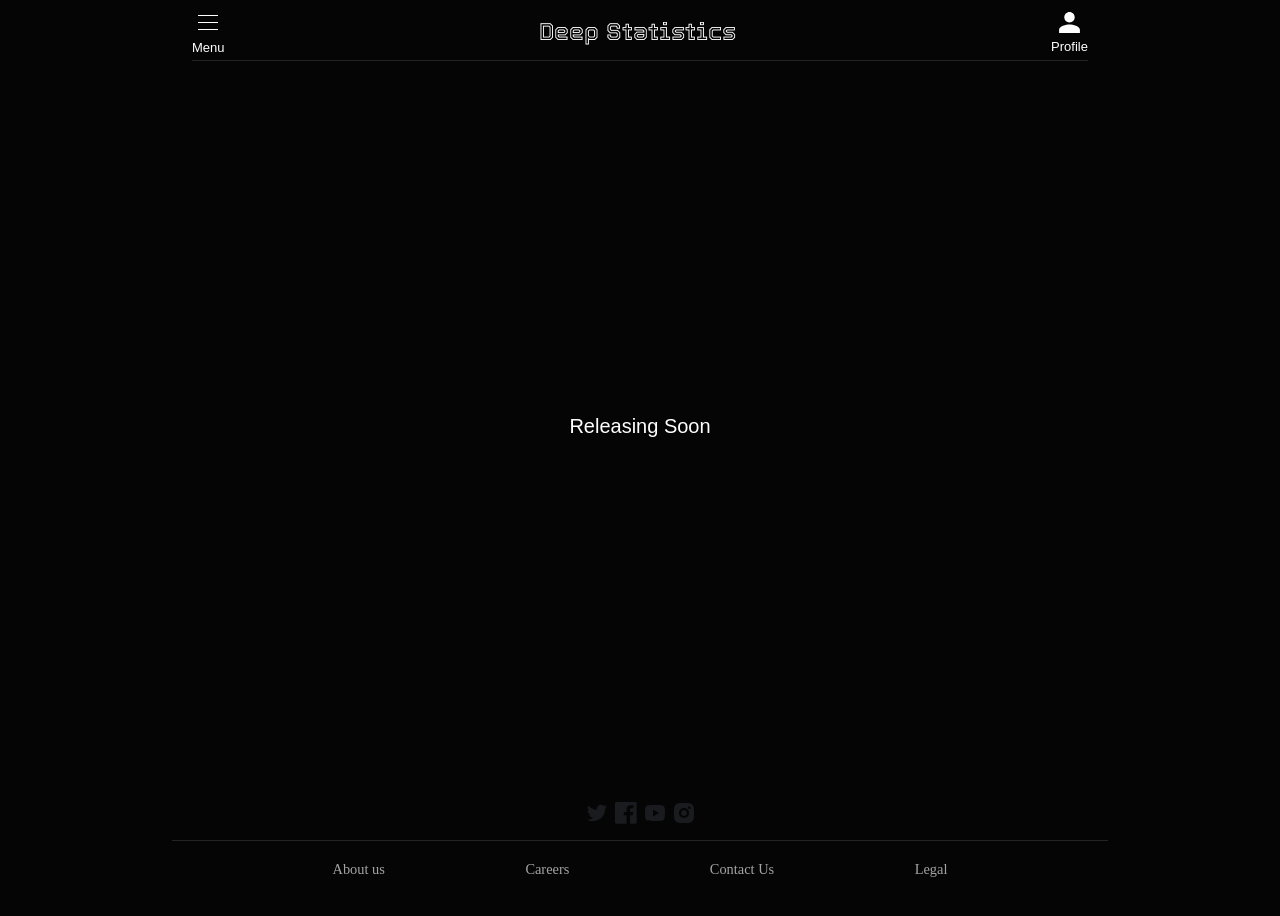
<file: login.html>
<!DOCTYPE html>
<html lang="en">
<head>
    <meta charset="UTF-8">
    <meta name="viewport" content="width=device-width, initial-scale=1.0">
    <title>Deep Statistics</title>
    <link href="https://fonts.googleapis.com/css2?family=Inter:wght@400;500;700&display=swap" rel="stylesheet">
    <link href="https://db.onlinewebfonts.com/c/4f6fb2fa3c231278167b36e966718cbb?family=Uni+Sans+Heavy+Regular" rel="stylesheet">
    <link rel="stylesheet" href="style.css">

</head>

<body>

<header>
    <nav>
        <div style="display: grid; font-family: 'Uni Sans Heavy Regular', sans-serif;">
            <div class="menu">
                <button class="hamburger" id="hamburger">
                    <span class="line"></span>
                    <span class="line"></span>
                    <span class="line"></span>
                </button>


                <nav class="side-panel" id="sidePanel">
                    <ul>
                        <li><a href="index.html">Home</a></li>
                        <li><a href="pricing.html">Services</a></li>
                        <li><a href="mailto:business@statistics.org.in?subject=Contact%20Deep%20Statistics">Contact Us</a></li>
                    </ul>
                </nav>
            </div>
            <div style="color: white; font-size: 13px;">Menu</div>
        </div>

        <a href="./index.html">Deep Statistics</a>

        <div style="display: grid; font-family: 'Uni Sans Heavy Regular', sans-serif;">

            <div class="navbar">
                <button class="profile-container" id="profile-hamburger">
                    <svg class="profile-icon" viewBox="0 0 24 24">
                        <path d="M12 12c2.76 0 5-2.24 5-5s-2.24-5-5-5-5 2.24-5 5 2.24 5 5 5zm0 2c-3.33 0-10 1.67-10 5v3h20v-3c0-3.33-6.67-5-10-5z"/>
                    </svg>
                </button>

                <nav class="profile-panel" id="profilePanel">
                    <ul>
                        <li><a href="login.html">Login</a></li>
                        <li><a href="login.html">Sign Up</a></li>
                    </ul>
                </nav>
            </div>
            <div style="color: white; font-size: 13px;">Profile</div>

        </div>
    </nav>
</header>

<main>

    <fieldset>
        <div style="font-size: 20px ;text-align: center;width: 30vw;font-family: 'Uni Sans Heavy Regular', sans-serif; color: white;">
            Releasing Soon
        </div>
    </fieldset>

</main>

<footer>
    <section>
        <img src="icons/twitter.svg" alt="">
        <img src="icons/facebook.svg" alt="">
        <img src="icons/youtube.svg" alt="">
        <img src="icons/insta.svg" alt="">
    </section>
    <nav>
        <a href="./about.html">About us</a>
        <a href="./careers.html">Careers</a>
        <a href="mailto:business@statistics.org.in?subject=Contact%20Deep%20Statistics">Contact Us</a>
        <a href="./legal.html">Legal</a>
    </nav>
</footer>

<script>

    const hamburger = document.getElementById('hamburger');
    const profileHamburger = document.getElementById('profile-hamburger');
    const sidePanel = document.getElementById('sidePanel');

    const profilePanel = document.getElementById('profilePanel');

    hamburger.addEventListener('click', () => {
        hamburger.classList.toggle('active');
        sidePanel.classList.toggle('active');
    });

    profileHamburger.addEventListener('click', () => {
        profileHamburger.classList.toggle('active');
        profilePanel.classList.toggle('active');
    });

</script>

</body>
</html>
</file>
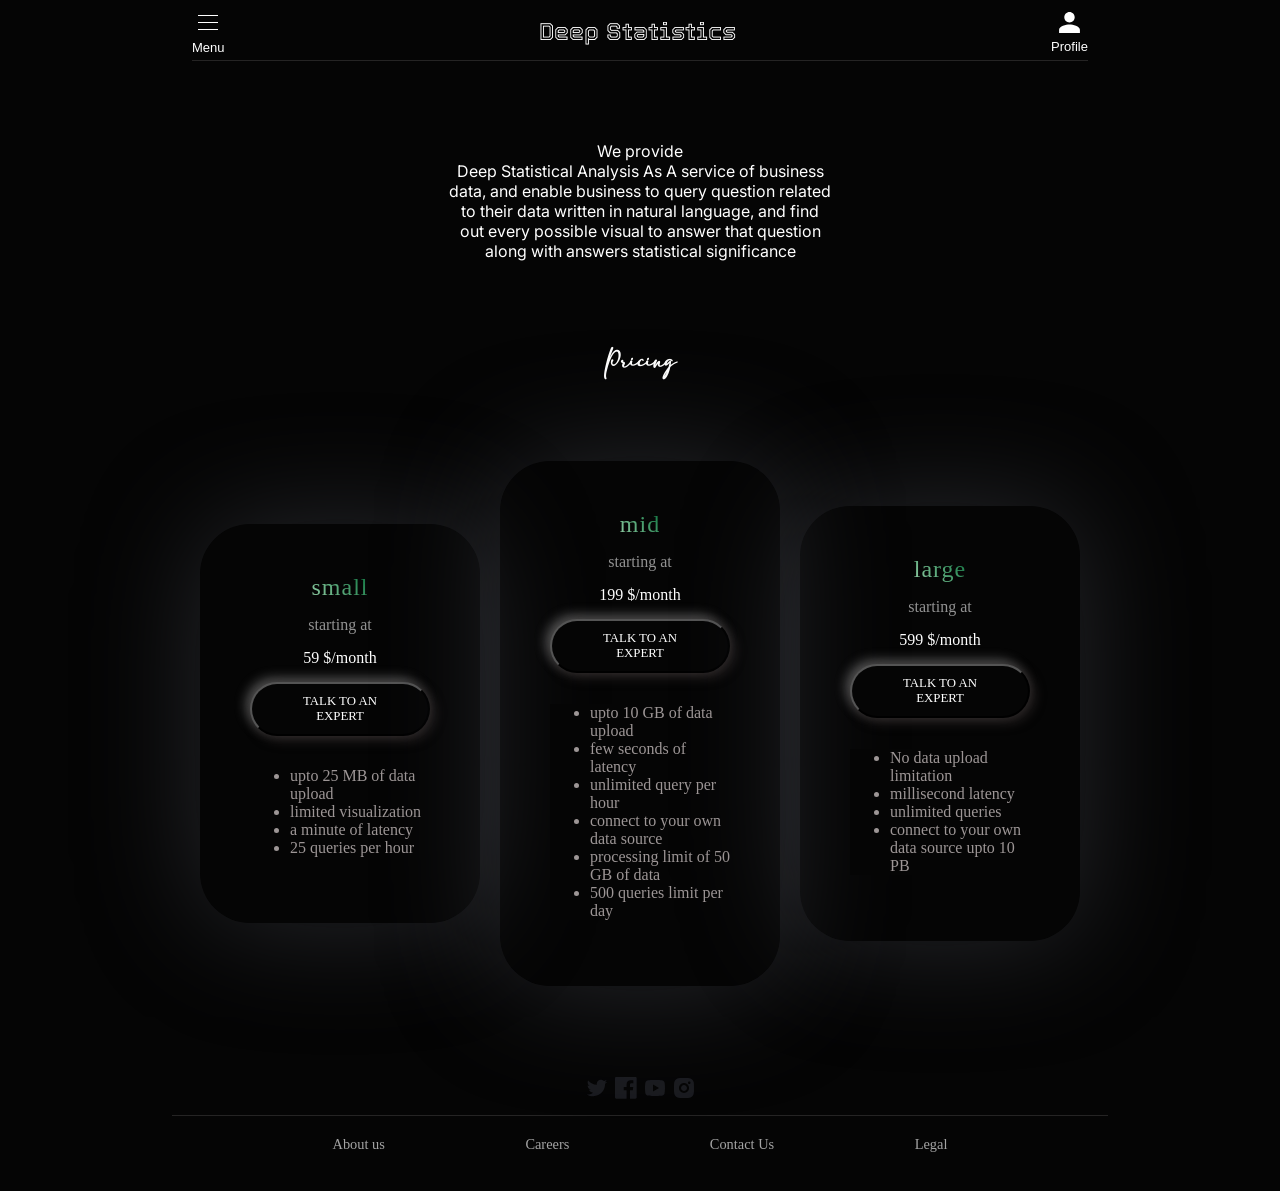
<file: pricing.html>
<!DOCTYPE html>
<html lang="en">
<head>
    <meta charset="UTF-8">
    <meta name="viewport" content="width=device-width, initial-scale=1.0">
    <title>Deep Statistics</title>
    <link href="https://fonts.googleapis.com/css2?family=Inter:wght@400;500;700&display=swap" rel="stylesheet">
    <link href="https://db.onlinewebfonts.com/c/4f6fb2fa3c231278167b36e966718cbb?family=Uni+Sans+Heavy+Regular" rel="stylesheet">
    <link rel="stylesheet" href="style.css">

</head>

<body>

<header>
    <nav>
        <div style="display: grid; font-family: 'Uni Sans Heavy Regular', sans-serif;">
            <div class="menu">
                <button class="hamburger" id="hamburger">
                    <span class="line"></span>
                    <span class="line"></span>
                    <span class="line"></span>
                </button>


                <nav class="side-panel" id="sidePanel">
                    <ul>
                        <li><a href="index.html">Home</a></li>
                        <li><a href="pricing.html">Services</a></li>
                        <li><a href="mailto:business@statistics.org.in?subject=Contact%20Deep%20Statistics">Contact Us</a></li>
                    </ul>
                </nav>
            </div>
            <div style="color: white; font-size: 13px;">Menu</div>
        </div>

        <a href="./index.html">Deep Statistics</a>

        <div style="display: grid; font-family: 'Uni Sans Heavy Regular', sans-serif;">

            <div class="navbar">
                <button class="profile-container" id="profile-hamburger">
                    <svg class="profile-icon" viewBox="0 0 24 24">
                        <path d="M12 12c2.76 0 5-2.24 5-5s-2.24-5-5-5-5 2.24-5 5 2.24 5 5 5zm0 2c-3.33 0-10 1.67-10 5v3h20v-3c0-3.33-6.67-5-10-5z"/>
                    </svg>
                </button>

                <nav class="profile-panel" id="profilePanel">
                    <ul>
                        <li><a href="login.html">Login</a></li>
                        <li><a href="login.html">Sign Up</a></li>
                    </ul>
                </nav>
            </div>
            <div style="color: white; font-size: 13px;">Profile</div>

        </div>
    </nav>
</header>

<main>

    <fieldset>
        <div style="text-align: center;width: 30vw;font-family: 'Inter', sans-serif; color: white;">
            We provide <br>
            Deep Statistical Analysis As A service of business data, and enable business to query question related to their data written in natural language, and find out every possible visual to answer that question along with answers statistical significance
        </div>
    </fieldset>

    <fieldset>
        <legend>Pricing</legend>
        <div class="pricing">
            <div class="card">
                <div class="card-header tier-glow">small</div>
                <div>starting at</div>
                <div class="card-price">59 $/month</div>
                <button class="talk-to-us">TALK TO AN EXPERT</button>
                <ul class="features">
                    <li>upto 25 MB of data upload</li>
                    <li>limited visualization</li>
                    <li>a minute of latency</li>
                    <li>25 queries per hour</li>
                </ul>
            </div>
            <div class="card">
                <div class="card-header tier-glow">mid</div>
                <div>starting at</div>
                <div class="card-price">199 $/month</div>
                <button class="talk-to-us">TALK TO AN EXPERT</button>
                <ul class="features">
                    <li>upto 10 GB of data upload</li>
                    <li>few seconds of latency</li>
                    <li>unlimited query per hour</li>
                    <li>connect to your own data source</li>
                    <li>processing limit of 50 GB of data</li>
                    <li>500 queries limit per day</li>
                </ul>
            </div>
            <div class="card">
                <div class="card-header tier-glow">large</div>
                <div>starting at</div>
                <div class="card-price">599 $/month</div>
                <button class="talk-to-us">TALK TO AN EXPERT</button>
                <ul class="features">
                    <li>No data upload limitation</li>
                    <li>millisecond latency</li>
                    <li>unlimited queries</li>
                    <li>connect to your own data source upto 10 PB</li>
                </ul>
            </div>
        </div>
    </fieldset>

</main>

<footer>
    <section>
        <img src="icons/twitter.svg" alt="">
        <img src="icons/facebook.svg" alt="">
        <img src="icons/youtube.svg" alt="">
        <img src="icons/insta.svg" alt="">
    </section>
    <nav>
        <a href="./about.html">About us</a>
        <a href="./careers.html">Careers</a>
        <a href="mailto:business@statistics.org.in?subject=Contact%20Deep%20Statistics">Contact Us</a>
        <a href="./legal.html">Legal</a>
    </nav>
</footer>

<script>

    const hamburger = document.getElementById('hamburger');
    const profileHamburger = document.getElementById('profile-hamburger');
    const sidePanel = document.getElementById('sidePanel');

    const profilePanel = document.getElementById('profilePanel');

    hamburger.addEventListener('click', () => {
        hamburger.classList.toggle('active');
        sidePanel.classList.toggle('active');
    });

    profileHamburger.addEventListener('click', () => {
        profileHamburger.classList.toggle('active');
        profilePanel.classList.toggle('active');
    });

</script>

</body>
</html>
</file>
<file: style.css>
@import url(https://db.onlinewebfonts.com/c/4f6fb2fa3c231278167b36e966718cbb?family=Uni+Sans+Heavy+Regular);
@font-face {
    font-family: 'Tourney';
    src: url('Tourney.ttf') format('truetype');
    font-weight: normal;
    font-style: normal;
}

@font-face {
    font-family: 'adl';
    src: url('fonts/adelia.ttf') format('truetype');
    font-weight: normal;
    font-style: normal;
}

@font-face {
    font-family: "Uni Sans Heavy Regular";
    src: url("https://db.onlinewebfonts.com/t/4f6fb2fa3c231278167b36e966718cbb.eot");
    src: url("https://db.onlinewebfonts.com/t/4f6fb2fa3c231278167b36e966718cbb.eot?#iefix")format("embedded-opentype"),
    url("https://db.onlinewebfonts.com/t/4f6fb2fa3c231278167b36e966718cbb.woff2")format("woff2"),
    url("https://db.onlinewebfonts.com/t/4f6fb2fa3c231278167b36e966718cbb.woff")format("woff"),
    url("https://db.onlinewebfonts.com/t/4f6fb2fa3c231278167b36e966718cbb.ttf")format("truetype"),
    url("https://db.onlinewebfonts.com/t/4f6fb2fa3c231278167b36e966718cbb.svg#Uni Sans Heavy Regular")format("svg");
}

::-webkit-scrollbar {
    display: none;
}



/* Ensure scrolling still works */
body {
    overflow: auto;
    -ms-overflow-style: none;  /* IE and Edge */
    scrollbar-width: none;  /* Firefox */
    display: grid;
    place-items: center;
    place-content: center;
    background-color: #050505;
    /*overflow-x: hidden;*/
    grid-template-rows: auto 1fr auto; /* Header (auto), Main (flexible), Footer (auto) */
    min-height: 100vh; /* Ensures full viewport height */
}

body > header,
body > main,
body > footer {
    width: 80vw;
}

header {
    background-color: #050505;
    text-align: center;
    width: 100%; /* Ensure the header spans full width of viewport */
    display: grid;
    gap: 15px;
    font-family: 'Inter', sans-serif;
    place-content: center;
    place-items: center;
    place-self: center;
}

header > nav {
    width: 70vw;
    display: grid;
    place-items: center;
    place-content: space-between;
    grid-auto-flow: column;
    padding-bottom:5px;
    font-family: 'Tourney', sans-serif;
    border-bottom: 1px solid #252424;

}

header > nav > a {
    text-decoration: none;
    font-size: 1.5rem;
    color: white;
}

.hamburger {
    z-index: 100;
    background: none;
    border: none;
    cursor: pointer;
    /*padding: 10px;*/
}

.hamburger .line {
    display: block;
    width: 20px;
    height: 1px;
    background: #ffffff;
    margin: 6px 0;
    transition: all 0.3s ease;
}

/* Side Panel Styles with Border */
.side-panel {
    position: fixed;
    left: 0;
    top: 0;
    width: 15vw;
    height: 100%;
    background: #000000;
    transform: translateX(-100%);
    transition: transform 0.3s ease;
    border: 1px solid #252424;
    z-index: 99;
    padding: 60px 20px 20px;
    box-sizing: border-box; /* Important for border inclusion */
}

.profile-panel {
    position: fixed;
    right: 0;
    top: 0;
    width: 15vw;
    height: 100%;
    background: #000000;
    transform: translateX(+100%);
    transition: transform 0.3s ease;
    border: 1px solid #252424;
    z-index: 99;
    padding: 60px 20px 20px;
    box-sizing: border-box; /* Important for border inclusion */
}

/* Active States */
.side-panel.active {
    transform: translateX(0);
}

.profile-panel.active {
    transform: translateX(0);
}

.hamburger.active .line:nth-child(1) {
    transform: translateY(9px) rotate(45deg);
}

.hamburger.active .line:nth-child(2) {
    opacity: 0;
}

.hamburger.active .line:nth-child(3) {
    transform: translateY(-9px) rotate(-45deg);
}

.side-panel ul, .profile-panel ul {
    list-style: none;
    padding: 0;
    margin: 0;
}

.side-panel li, .profile-panel li {
    padding: 10px;
}

.side-panel a, .profile-panel a {
    text-decoration: none;
    color: #ffffff;
    font-size: 1.1rem;
    font-family: 'Uni Sans Heavy Regular', 'Uni Sans', sans-serif;
}

.profile-container {
    z-index: 100;
    background: none;
    border: none;
    cursor: pointer;
    /*padding: 10px;*/
}

.profile-icon {
    width: 25px;
    height: 25px;
    fill: #ffffff;
    background: #050505;
}



.profile-dropdown {
    position: absolute;
    top: 100%;
    left: 0;
    color: white;
    width: 150px;
    display: none;
    border-radius: 5px;
    border: 1px solid #252424;
    background-color: #050505;
    box-shadow: 0px 4px 6px rgba(0, 0, 0, 0.1);
}

.profile-dropdown a {
    display: block;
    padding: 10px;
    text-decoration: none;
    color: white;
    transition: 0.3s;
}

.profile-dropdown a:hover {
    background: #575757;
}

/* Show dropdown when active */
.profile-dropdown.active {
    display: block;
}



main {
    display: grid;
    grid-template-columns: 1fr;
    /*margin: 2rem;*/
    place-content: flex-start;
    place-items: center;
    margin: 40px;
}
main > div {
    color: white;
}

main > fieldset > .page-1 {
    display: grid;
    grid-auto-flow: row;
    /*gap: 3vh;*/
    /*height: 85vh;*/

}

.powered-by-ai {
    display: grid;
    place-items: center;
    font-family: 'adl', cursive;
    padding: 10px;
    color: white;
    margin: 20px;
    font-size: 0.8rem;
    letter-spacing: 2px;
    background: linear-gradient(45deg, #37cf0c, #cec7d2);
    -webkit-background-clip: text;
    -webkit-text-fill-color: transparent;

}

.text-glow {
    display: grid;
    place-items: center;
    font-family: 'adl', cursive;
    color: white;
    font-size: 0.8rem;
    letter-spacing: 1px;
    background: linear-gradient(45deg, #c8d6c0, #948cbd);
    -webkit-background-clip: text;
    -webkit-text-fill-color: transparent;

}


.tier-glow {
    display: grid;
    place-items: center;
    font-family: 'adl', cursive;
    color: white;
    font-size: 0.8rem;
    letter-spacing: 1px;
    background: linear-gradient(45deg, #95cfa7, #0c743e);
    -webkit-background-clip: text;
    -webkit-text-fill-color: transparent;

}


main > fieldset >  .page-1 >.hero {

    width: 30vw;
    height: auto;
    display: grid;
    place-items: center;
    place-content: center;
    place-self: center;
    text-align: center;


}

main > fieldset >  .page-1 > .hero img {
    /*margin: 30px;*/
    width: 14vw; /* Makes the image fill the width of the div */
    height: auto; /* Maintains aspect ratio */
}

/*main > fieldset >  .page-1 > .hero > .intro {*/
/*    margin-top: 4rem;*/
/*    font-family: 'adl', cursive;*/
/*    font-size: 0.9rem;*/
/*    color: #969090;*/
/*    !*background: linear-gradient(45deg, #555f53, #b0a5b6);*!*/
/*    !*-webkit-background-clip: text;*!*/
/*    !*-webkit-text-fill-color: transparent;*!*/
/*}*/

main > fieldset >  .page-1 > .hero > .service {
    /*margin-top: 4rem;*/
    margin-top: 1rem;
    font-family: 'Uni Sans Heavy Regular', cursive;
    font-size: 1.5rem;
    color: #ffffff;
}

main > fieldset > .page-1 > .hero > .about {
    margin: 1rem;


    font-family: 'Inter', cursive;
    font-size: 1rem;
    color: #949191;
}
.learn-more {
    font-size: 1rem;
    color: white;
    background-color: #050505;
    font-family: 'Uni Sans Heavy Regular', cursive;
    padding: 10px 30px 10px 30px;
    margin: 1em;
    border-radius: 50px;
    box-shadow:
            4px 4px 12px rgba(50, 44, 44, 0.78),
            -4px -4px 12px rgba(221, 220, 220, 0.37);
}



main > fieldset > .page-1 > .testimonials {

    width: 30vw;
    height: auto;
    display: grid;
    place-items: center;
    place-content: center;
    place-self: center;
    margin: 20px;
}

main > fieldset > .page-1 > .testimonials > .trusted-by-banner {
    display: grid;
    place-items: center;
    place-content: center;
    place-self: center;
    text-align: center;
    font-family: 'Uni Sans Heavy Regular', cursive;
    color: white;
}

main > fieldset > .page-1 > .testimonials > .client-banner {
    display: grid;
    place-items: center;
    place-content: center;
    place-self: center;
    text-align: center;
    margin: 20px;

    grid-auto-flow: column;
    gap: 20px;
}

main > fieldset >  .page-1 > .testimonials > .client-banner > img {
    width: 60px;
    height: auto;
}

fieldset {
    border-top: 1px solid #252424;
    border-top: none;
    border-left: none;
    border-right: none;
    border-bottom: none;
    text-align: center;
    width: 70vw;
    padding: 40px;
    /*margin-top: 80px;*/
    /*margin-bottom: 80px;*/
    display: grid;
    grid-auto-flow: row;
    place-items: center;
    place-content: center;


}
legend {
    padding: 40px;
    font-weight: bold;
    color: white;
    font-family: 'adl', cursive;
}


main > fieldset > .pricing {
    display: flex;
    flex-wrap: wrap;
    gap: 20px; /* Space between books */
    justify-content: center;
    max-width: 1100px;
}

main > fieldset > .about-us {
    margin: 30px;
    display: grid;
    place-items: center;
    place-content: center;
    place-self: center;

    grid-auto-flow: row;
    gap: 40px;

    color: white;
    font-family: 'Inter', cursive;
    /*height: 85vh;*/
    width: 30vw;
}

main > fieldset > .pricing > .card {
    display: grid;
    place-items: center;
    place-content: center;
    place-self: center;
    text-align: center;
    font-family: 'Uni Sans Heavy Regular', cursive;
    color: #929292;
    /*border: 1px solid #252424;*/
    gap: 15px;
    padding: 50px;
    box-shadow: 0px 0px 120px rgba(80, 82, 91, 0.44);
    border-radius: 50px;

    width: 180px; /* Width of the book */
    /*height: 200px; !* Height of the book *!*/
    position: relative;
}


main > fieldset > .pricing > .card > .card-header {
    font-size: 1.5rem;
    font-family: 'Uni Sans Heavy Regular', cursive;
    color: white;
}

main > fieldset > .pricing > .card > .card-price {
    font-size: 1rem;
    font-family: 'Uni Sans Heavy Regular', cursive;
    color: white;
}

main > fieldset > .pricing > .card > .talk-to-us {
    font-size: 0.8rem;
    color: white;
    background-color: #050505;
    font-family: 'Uni Sans Heavy Regular', cursive;
    padding: 10px 30px 10px 30px;
    border-radius: 50px;
    box-shadow:
            4px 4px 12px rgba(50, 44, 44, 0.78),
            -4px -4px 12px rgba(221, 220, 220, 0.37);
}

main > fieldset > .pricing > .card > .features {
    font-size: 1rem;
    color: #9d9696;
    background-color: #050505;
    font-family: 'Uni Sans Heavy Regular', cursive;
    text-align: left;
    place-self: flex-start;
}

footer {
    padding: 10px;
    background-color: #050505;
    text-align: center;
    width: max-content;
    display: flex;
    flex-direction: column;
    gap: 15px;
    font-family: 'Inter', sans-serif;
    align-items: center;
    justify-content: center;
    margin: auto;
}

footer > section {
    display: grid;
    place-items: center;
    place-content: center;
    place-self: center;
    text-align: center;
    grid-auto-flow: column;
    gap: 5px;
}


footer > nav {
    border-top: 1px solid #252424;
    width: 70vw;
    display: grid;
    grid-auto-flow: column;
    place-items: center;
    place-self: center;
    place-content: space-evenly;
    padding: 20px;
    font-family: 'Uni Sans Heavy Regular', cursive;
}
footer > nav > a {
    text-decoration: none;
    font-size: .9rem;
    color: #a4a4a4;
}
</file>
<file: legal.css>
#legal {
    text-align: center;
    width: 30vw;
    font-family: 'Inter', sans-serif;
    color: white;
    display: grid;
    grid-auto-flow: row;
    gap: 20px;
}

body.no-scroll {
    overflow: hidden; /* Prevents scrolling when subpage is open */
}
.bookshelf {
    display: flex;
    flex-wrap: wrap;
    gap: 20px; /* Space between books */
    justify-content: center;
    max-width: 1000px;
}

.book {
    width: 160px; /* Width of the book */
    height: 200px; /* Height of the book */
    position: relative;
    transform-style: preserve-3d;
    perspective: 1000px;
    cursor: pointer;
}

.cover {
    width: 100%;
    height: 100%;
    position: absolute;
    background-color: #000000; /* Brown color for the book cover */
    transform-origin: left center; /* Open from the left */
    transition: transform 0.5s ease-in-out;
    /*box-shadow: 5px 5px 10px rgba(0, 0, 0, 0.3);*/
    z-index: 2; /* Ensure the cover is on top when closed */
    box-shadow: inset 0 0 2px 1px white; /* 2px is the border thickness */
}

/* Thickness effect for the cover (visible even when closed) */
.cover::before {
    content: '';
    position: absolute;
    top: 0;
    left: 100%;
    width: 15px; /* Increased thickness of the cover */
    height: 100%;
    background-color: #654321; /* Darker brown for the spine */
    transform-origin: left center;
    transform: translateX(-15px) rotateY(-90deg); /* Adjust positioning */
}

.title {
    position: absolute;
    top: 50%;
    left: 50%;
    transform: translate(-50%, -50%);
    color: white;
    font-size: 16px;
    font-weight: bold;
    text-align: center;
    text-decoration: none;
    cursor: pointer;
    font-family: 'Uni Sans Heavy Regular', serif;
}

.pages {
    width: 98%;
    height: 98%;
    position: absolute;
    background-color: #f5f5f5; /* Light color for pages */
    top: 1%;
    left: 1%;
    box-shadow: inset 0 0 10px rgba(0, 0, 0, 0.2);
    transform-origin: left center;
    transition: transform 0.5s ease-in-out;
    z-index: 1; /* Ensure pages are behind the cover when closed */
    padding: 10px;
    box-sizing: border-box;
    overflow: hidden;
}

/* Thickness effect for the pages (visible even when closed) */
.pages::before {
    content: '';
    position: absolute;
    top: 0;
    left: 100%;
    width: 12px; /* Increased thickness of the pages */
    height: 100%;
    background-color: #e0e0e0; /* Light gray for the page edges */
    transform-origin: left center;
    transform: translateX(-12px) rotateY(-90deg); /* Adjust positioning */
}

.content {
    font-size: 12px;
    color: #333;
    line-height: 1.4;
    text-align: center;
}

.book:hover .cover {
    transform: rotateY(-20deg); /* Open the cover */
}

.book:hover .pages {
    transform: rotateY(0deg); /* Slight rotation for pages */
}

.subpage {
    display: none;
    position: fixed;
    top: 0;
    left: 0;
    width: 100%;
    height: 100%;
    background-color: rgba(0, 0, 0, 0.6);
    justify-content: center;
    align-items: center;
}

.subpage-content {
    background-color: black;
    border: 1px solid #252424;
    width: 50vw;
    height: 50vh;
    overflow-y: auto;
    padding: 100px;
    position: relative;
    border-radius: 5px;
    box-shadow: 0 5px 15px rgba(0, 0, 0, 0.3);
    font-family: 'Inter', serif;
    color: white;
    text-align: left;
    margin: 40px;

}

.close-btn {
    position: absolute;
    top: 10px;
    right: 10px;
    padding: 5px 10px;
    color: white;
    background-color: transparent;
    border: none;
    border-radius: 3px;
    cursor: pointer;
    transition: background-color 0.3s;
    font-size: 10px;
}

.close-btn:hover {
    /*background-color: #c0392b;*/
}
</file>
